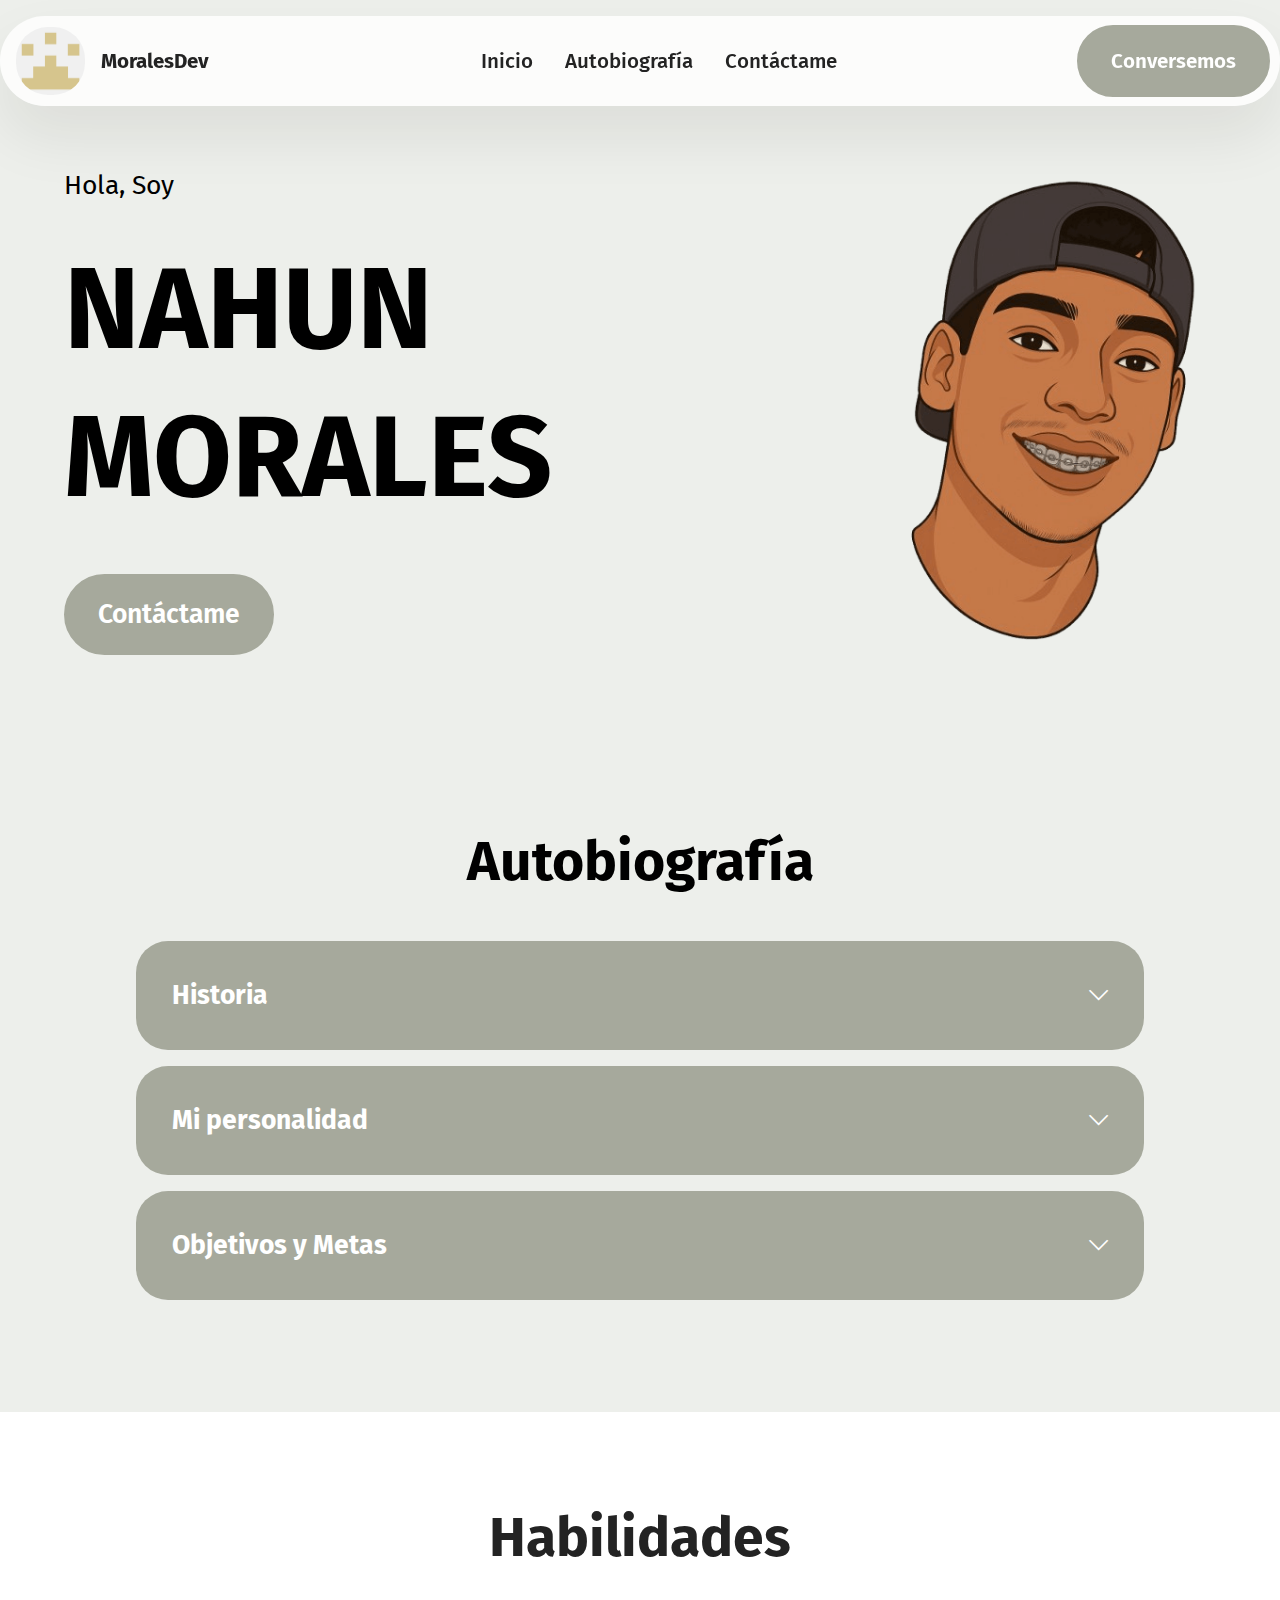
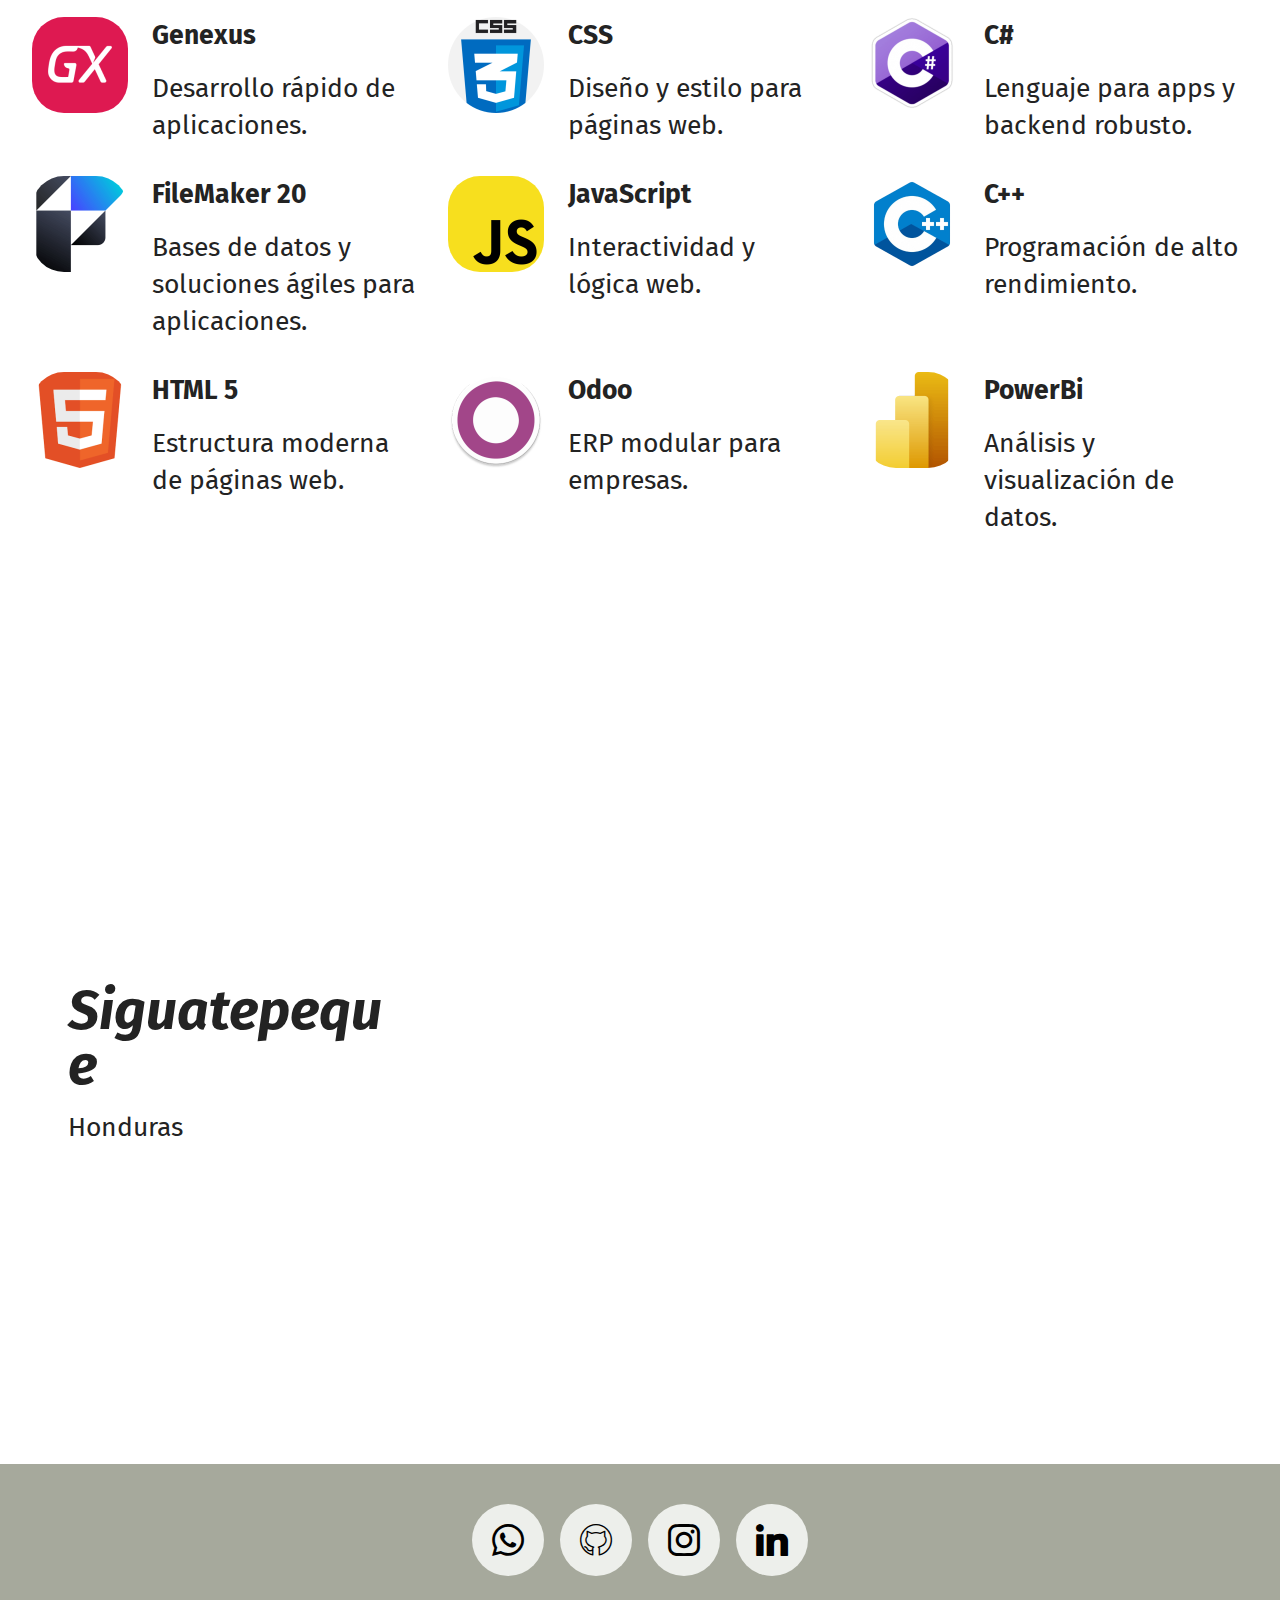
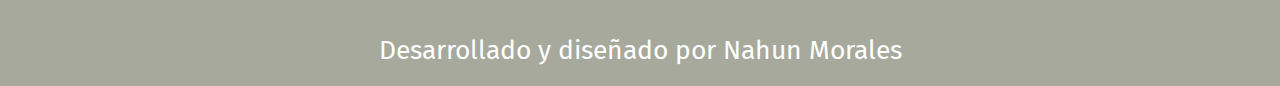
<file: index.html>
<!DOCTYPE html>
<html  >
<head>
  <!-- Site made with Mobirise Website Builder v6.0.6, https://mobirise.com -->
  <meta charset="UTF-8">
  <meta http-equiv="X-UA-Compatible" content="IE=edge">
  <meta name="generator" content="Mobirise v6.0.6, mobirise.com">
  <meta name="viewport" content="width=device-width, initial-scale=1, minimum-scale=1">
  <link rel="shortcut icon" href="assets/images/167028839-137x137.png" type="image/x-icon">
  <meta name="description" content="">
  
  
  <title>Inicio</title>
  <link rel="stylesheet" href="assets/web/assets/mobirise-icons2/mobirise2.css">
  <link rel="stylesheet" href="assets/web/assets/mobirise-icons/mobirise-icons.css">
  <link rel="stylesheet" href="assets/bootstrap/css/bootstrap.min.css">
  <link rel="stylesheet" href="assets/bootstrap/css/bootstrap-grid.min.css">
  <link rel="stylesheet" href="assets/bootstrap/css/bootstrap-reboot.min.css">
  <link rel="stylesheet" href="assets/dropdown/css/style.css">
  <link rel="stylesheet" href="assets/socicon/css/styles.css">
  <link rel="stylesheet" href="assets/theme/css/style.css">
  <link rel="preload" href="https://fonts.googleapis.com/css?family=Fira+Sans:100,100i,200,200i,300,300i,400,400i,500,500i,600,600i,700,700i,800,800i,900,900i&display=swap" as="style" onload="this.onload=null;this.rel='stylesheet'">
  <noscript><link rel="stylesheet" href="https://fonts.googleapis.com/css?family=Fira+Sans:100,100i,200,200i,300,300i,400,400i,500,500i,600,600i,700,700i,800,800i,900,900i&display=swap"></noscript>
  <link rel="preload" as="style" href="assets/mobirise/css/mbr-additional.css?v=6sKEbc"><link rel="stylesheet" href="assets/mobirise/css/mbr-additional.css?v=6sKEbc" type="text/css">

  
  
  
</head>
<body>
  
  <section data-bs-version="5.1" class="menu menu5 cid-uR9AHdwzYY" once="menu" id="menu05-3">
	

	<nav class="navbar navbar-dropdown navbar-fixed-top navbar-expand-lg">
		<div class="container">
			<div class="navbar-brand">
				<span class="navbar-logo">
					<a href="index.html">
						<img src="assets/images/167028839-137x137.png" alt="Mobirise Website Builder" style="height: 4.3rem;">
					</a>
				</span>
				<span class="navbar-caption-wrap"><a class="navbar-caption text-black text-primary display-4" href="index.html">MoralesDev</a></span>
			</div>
			<button class="navbar-toggler" type="button" data-toggle="collapse" data-bs-toggle="collapse" data-target="#navbarSupportedContent" data-bs-target="#navbarSupportedContent" aria-controls="navbarNavAltMarkup" aria-expanded="false" aria-label="Toggle navigation">
				<div class="hamburger">
					<span></span>
					<span></span>
					<span></span>
					<span></span>
				</div>
			</button>
			<div class="collapse navbar-collapse" id="navbarSupportedContent">
				<ul class="navbar-nav nav-dropdown" data-app-modern-menu="true"><li class="nav-item">
						<a class="nav-link link text-black text-primary display-4" href="index.html">Inicio</a>
					</li>
					
					<li class="nav-item"><a class="nav-link link text-black text-primary display-4" href="index.html#list01-p">Autobiografía</a></li><li class="nav-item">
						<a class="nav-link link text-black text-primary display-4" href="page1.html">Contáctame</a>
					</li></ul>
				<div class="navbar-buttons mbr-section-btn"><a class="btn btn-warning display-4" href="https://wa.link/5z504e">Conversemos</a></div>
			</div>
		</div>
	</nav>
</section>

<section data-bs-version="5.1" class="header1 cid-uR9BrQJzYV" id="header01-6">
	

	
	

	<div class="container">
		<div class="row justify-content-center">
			<div class="col-12 col-md-12 col-lg-4 image-wrapper">
				<img class="w-100" src="assets/images/chatgpt-image-16-jul-2025-04-05-26-p.m.-removebg-preview-408x612.png" alt="Mobirise Website Builder">
			</div>
			<div class="col-12 col-lg col-md-12">
				<div class="text-wrapper align-left">
					<h1 class="mbr-section-title mbr-fonts-style mb-4 display-7">Hola, Soy</h1>
					<p class="mbr-text mbr-fonts-style mb-4 display-2"><strong>NAHUN MORALES</strong><br></p>
					<div class="mbr-section-btn mt-3"><a class="btn btn-warning display-7" href="page1.html">Contáctame</a></div>
				</div>
			</div>
		</div>
	</div>
</section>

<section data-bs-version="5.1" class="list1 cid-uRgbtJHemS" id="list01-p">	
    
	
	<div class="container">
		<div class="row justify-content-center">
			<div class="col-12 col-md-12 col-lg-10 m-auto">
				<div class="content">
					<div class="row justify-content-center mb-5">
						<div class="col-12 content-head">
							<div class="mbr-section-head">
								<h4 class="mbr-section-title mbr-fonts-style align-center mb-0 display-1"><strong>Autobiografía</strong></h4>
								
							</div>
						</div>
					</div>
					<div id="bootstrap-accordion_2" class="panel-group accordionStyles accordion" role="tablist" aria-multiselectable="true">
						<div class="card">
							<div class="card-header" role="tab" id="headingOne">
								<a role="button" class="panel-title collapsed" data-toggle="collapse" data-bs-toggle="collapse" data-core="" href="#collapse1_2" aria-expanded="false" aria-controls="collapse1">
									<h6 class="panel-title-edit mbr-semibold mbr-fonts-style mb-0 display-7"><strong>Historia</strong></h6>
									<span class="sign mbr-iconfont mobi-mbri-arrow-down"></span>
								</a>
							</div>
							<div id="collapse1_2" class="panel-collapse noScroll collapse" role="tabpanel" aria-labelledby="headingOne" data-parent="#accordion" data-bs-parent="#bootstrap-accordion_2">
								<div class="panel-body">
									<p class="mbr-fonts-style panel-text display-7">Me llamo Nahun Antonio Morales Alberto y nací el 16 de abril de 2005 en la ciudad de Comayagua, Honduras. Desde pequeño he tenido un gran interés por la tecnología y todo lo relacionado con computadoras. Actualmente resido en el departamento de Comayagua y el municipio de Siguatepeque,&nbsp; donde curso la carrera de Ingeniería en Sistemas en la universidad. Esta área de estudio me permite explorar y entender mejor el mundo digital, desarrollando habilidades prácticas y teóricas que me preparan para aportar soluciones a mi entorno.</p>
								</div>
							</div>
						</div>
						<div class="card">
							<div class="card-header" role="tab" id="headingOne">
								<a role="button" class="panel-title collapsed" data-toggle="collapse" data-bs-toggle="collapse" data-core="" href="#collapse2_2" aria-expanded="false" aria-controls="collapse2">
									<h6 class="panel-title-edit mbr-semibold mbr-fonts-style mb-0 display-7"><strong>Mi personalidad</strong></h6>
									<span class="sign mbr-iconfont mobi-mbri-arrow-down"></span>
								</a>
							</div>
							<div id="collapse2_2" class="panel-collapse noScroll collapse" role="tabpanel" aria-labelledby="headingOne" data-parent="#accordion" data-bs-parent="#bootstrap-accordion_2">
								<div class="panel-body">
									<p class="mbr-fonts-style panel-text display-7">
										Me considero una persona extrovertida, sociable y abierta a compartir ideas y conocimientos con los demás. Disfruto trabajar en equipo, escuchar opiniones diferentes y aprender de cada experiencia. Además, soy curioso por naturaleza, lo que me impulsa a investigar constantemente temas nuevos relacionados con desarrollo de software, programación, ciberseguridad y tendencias tecnológicas. Esta combinación de curiosidad y extroversión me motiva a involucrarme en proyectos, retos y actividades que fortalezcan mis capacidades y amplíen mi red de contactos profesionales.
									</p>
								</div>
							</div>
						</div>
						<div class="card">
							<div class="card-header" role="tab" id="headingOne">
								<a role="button" class="panel-title collapsed" data-toggle="collapse" data-bs-toggle="collapse" data-core="" href="#collapse3_2" aria-expanded="false" aria-controls="collapse3">
									<h6 class="panel-title-edit mbr-semibold mbr-fonts-style mb-0 display-7"><strong>Objetivos y Metas</strong></h6>
									<span class="sign mbr-iconfont mobi-mbri-arrow-down"></span>
								</a>
							</div>
							<div id="collapse3_2" class="panel-collapse noScroll collapse" role="tabpanel" aria-labelledby="headingOne" data-parent="#accordion" data-bs-parent="#bootstrap-accordion_2">
								<div class="panel-body">
									<p class="mbr-fonts-style panel-text display-7">A corto plazo, uno de mis principales objetivos es adquirir la mayor experiencia posible aplicando los conocimientos que obtengo en la universidad en proyectos reales, ya sea mediante prácticas, trabajos freelance o colaborando en empresas locales del área tecnológica. Aspiro a fortalecer mis competencias en distintas herramientas y lenguajes de programación, con la meta de convertirme en un profesional versátil y preparado para enfrentar los retos del mercado laboral.<br><br>A largo plazo, sueño con culminar mis estudios universitarios y utilizar todo lo aprendido para consolidar una carrera sólida en el ámbito de la tecnología. Además, tengo la meta de fundar mi propia empresa, basada en mis conocimientos y habilidades, para ofrecer soluciones innovadoras que generen oportunidades y desarrollo en mi comunidad y en el país.</p>
								</div>
							</div>
						</div>
						
						
						
					</div>
				</div>
			</div>
		</div>
	</div>
</section>

<section data-bs-version="5.1" class="features15 cid-uRfTCUwCCO" id="features015-k">
	

	
	
	<div class="container">
		<div class="row justify-content-center">
			<div class="col-12 content-head">
				<div class="mbr-section-head mb-5">
					<h4 class="mbr-section-title mbr-fonts-style align-center mb-0 display-1"><strong>Habilidades</strong></h4>
					
				</div>
			</div>
		</div>
		<div class="row">
			<div class="item features-without-image col-12 col-lg-4 active">
				<div class="item-wrapper">
					<div class="img-wrapper">
						<img src="assets/images/genexus-logo-192x192.png" alt="Mobirise Website Builder">
					</div>
					<div class="card-box">
						<h4 class="card-title mbr-fonts-style mb-0 display-7"><strong>Genexus</strong></h4>
						<h5 class="card-text mbr-fonts-style mt-3 display-7">
							<div>Desarrollo rápido de aplicaciones.</div>
						</h5>
					</div>
				</div>
			</div>
			
			<div class="item features-without-image col-12 col-lg-4">
				<div class="item-wrapper">
					<div class="img-wrapper">
						<img src="assets/images/cs-192x192.png" alt="Mobirise Website Builder" data-slide-to="1" data-bs-slide-to="1">
					</div>
					<div class="card-box">
						<h4 class="card-title mbr-fonts-style mb-0 display-7"><strong>CSS</strong></h4>
						<h5 class="card-text mbr-fonts-style mt-3 display-7">Diseño y estilo para páginas web.</h5>
					</div>
				</div>
			</div><div class="item features-without-image col-12 col-lg-4">
				<div class="item-wrapper">
					<div class="img-wrapper">
						<img src="assets/images/c-logo-icon-18-192x184.png" alt="Mobirise Website Builder" data-bs-slide-to="2" data-slide-to="2">
					</div>
					<div class="card-box">
						<h4 class="card-title mbr-fonts-style mb-0 display-7"><strong>C#</strong></h4>
						<h5 class="card-text mbr-fonts-style mt-3 display-7">Lenguaje para apps y backend robusto.</h5>
					</div>
				</div>
			</div>
			<div class="item features-without-image col-12 col-lg-4">
				<div class="item-wrapper">
					<div class="img-wrapper">
						<img src="assets/images/filemaker-logo-192x192.png" alt="Mobirise Website Builder" data-slide-to="3" data-bs-slide-to="3">
					</div>
					<div class="card-box">
						<h4 class="card-title mbr-fonts-style mb-0 display-7"><strong>FileMaker 20</strong></h4>
						<h5 class="card-text mbr-fonts-style mt-3 display-7">Bases de datos y soluciones ágiles para aplicaciones.</h5>
					</div>
				</div>
			</div><div class="item features-without-image col-12 col-lg-4">
				<div class="item-wrapper">
					<div class="img-wrapper">
						<img src="assets/images/unofficial-javascript-logo-2.svg-192x192.png" alt="Mobirise Website Builder" data-bs-slide-to="4" data-slide-to="4">
					</div>
					<div class="card-box">
						<h4 class="card-title mbr-fonts-style mb-0 display-7"><strong>JavaScript</strong></h4>
						<h5 class="card-text mbr-fonts-style mt-3 display-7">Interactividad y lógica web.</h5>
					</div>
				</div>
			</div>
			
			<div class="item features-without-image col-12 col-lg-4">
				<div class="item-wrapper">
					<div class="img-wrapper">
						<img src="assets/images/png-transparent-c-logo-the-c-programming-language-computer-icons-computer-programming-source-code-programming-miscellaneous-template-blue-removebg-preview-192x192.png" alt="Mobirise Website Builder" data-slide-to="5" data-bs-slide-to="5">
					</div>
					<div class="card-box">
						<h4 class="card-title mbr-fonts-style mb-0 display-7"><strong>C++</strong></h4>
						<h5 class="card-text mbr-fonts-style mt-3 display-7">Programación de alto rendimiento.</h5>
					</div>
				</div>
			</div>

			<div class="item features-without-image col-12 col-lg-4">
				<div class="item-wrapper">
					<div class="img-wrapper">
						<img src="assets/images/html-1-192x192.png" alt="Mobirise Website Builder" data-bs-slide-to="6" data-slide-to="6">
					</div>
					<div class="card-box">
						<h4 class="card-title mbr-fonts-style mb-0 display-7"><strong>HTML 5</strong></h4>
						<h5 class="card-text mbr-fonts-style mt-3 display-7">Estructura moderna de páginas web.</h5>
					</div>
				</div>
			</div>
			<div class="item features-without-image col-12 col-lg-4">
				<div class="item-wrapper">
					<div class="img-wrapper">
						<img src="assets/images/o-de-odoo-192x192.png" alt="Mobirise Website Builder" data-bs-slide-to="7" data-slide-to="7">
					</div>
					<div class="card-box">
						<h4 class="card-title mbr-fonts-style mb-0 display-7"><strong>Odoo</strong></h4>
						<h5 class="card-text mbr-fonts-style mt-3 display-7">ERP modular para empresas.</h5>
					</div>
				</div>
			</div>
			<div class="item features-without-image col-12 col-lg-4">
				<div class="item-wrapper">
					<div class="img-wrapper">
						<img src="assets/images/new-power-bi-logo.svg-192x192.png" alt="Mobirise Website Builder" data-bs-slide-to="8" data-slide-to="8">
					</div>
					<div class="card-box">
						<h4 class="card-title mbr-fonts-style mb-0 display-7"><strong>PowerBi</strong></h4>
						<h5 class="card-text mbr-fonts-style mt-3 display-7">Análisis y visualización de datos.</h5>
					</div>
				</div>
			</div>
		</div>
	</div>
</section>

<section data-bs-version="5.1" class="contacts4 map1 cid-uR9F7hL53f" id="contacts04-c">

	

	<div class="main_wrapper">
		<div class="b_wrapper">
			<div class="container-fluid">
				<div class="row justify-content-start">
					<div class="col-md-5 col-lg-4 item-wrapper">
                        <h5 class="cardTitle mbr-fonts-style mb-2 display-1"><p><em><strong>Siguatepeque</strong></em></p></h5>
                        <ul class="list mbr-fonts-style display-7">Honduras</ul>
					</div>
				</div>
			</div>
		</div>
        <div class="google-map"><iframe frameborder="0" style="border:0" src="https://www.google.com/maps/embed?pb=!1m18!1m12!1m3!1d40701.58310131248!2d-87.8566362354034!3d14.597950993055536!2m3!1f0!2f0!3f0!3m2!1i1024!2i768!4f13.1!3m3!1m2!1s0x8f6595a3b6d8afe3%3A0x3dab665e36cbd548!2sSiguatepeque%2C%20Comayagua!5e1!3m2!1ses!2shn!4v1752711790200!5m2!1ses!2shn" allowfullscreen=""></iframe></div>
	</div>
</section>

<section data-bs-version="5.1" class="footer3 cid-uR9G29MsgF" once="footers" id="footer03-d">

        

    

    <div class="container">
        <div class="row">
            

            <div class="col-12 mt-4">
                <div class="social-row">
                    <div class="soc-item">
                        <a href="https://wa.link/5z504e" target="_blank">
                            <span class="mbr-iconfont display-7 socicon-whatsapp socicon"></span>
                        </a>
                    </div>
                    <div class="soc-item">
                        <a href="https://github.com/Moralezzz018" target="_blank">
                            <span class="mbr-iconfont mbri-github"></span>
                        </a>
                    </div>
                    <div class="soc-item">
                        <a href="https://www.instagram.com/na.morales_ig/">
                            <span class="mbr-iconfont socicon-instagram socicon"></span>
                        </a>
                    </div>
                    <div class="soc-item">
                        <a href="http://www.linkedin.com/in/nahun-morales-4077ab27a" target="_blank">
                            <span class="mbr-iconfont socicon-linkedin socicon"></span>
                        </a>
                    </div>
                    
                </div>
            </div>
            <div class="col-12 mt-5">
                <p class="mbr-fonts-style copyright display-7">Desarrollado y diseñado por Nahun Morales</p>
            </div>
        </div>
    </div>
	<script src="assets/bootstrap/js/bootstrap.bundle.min.js"></script>
    <script src="assets/dropdown/js/navbar-dropdown.js"></script>
</body>
</html>
</file>
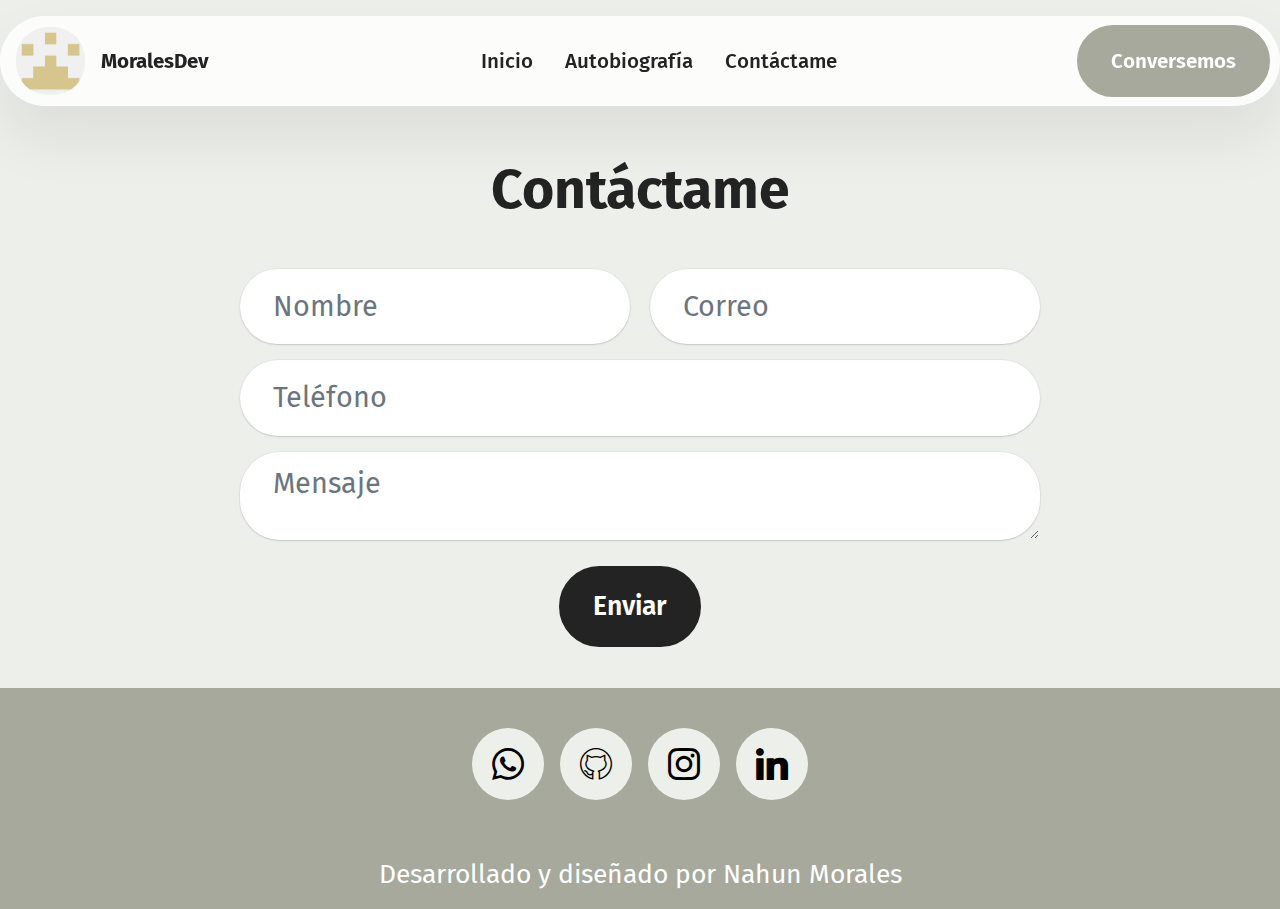
<file: page1.html>
<!DOCTYPE html>
<html  >
<head>
  <!-- Site made with Mobirise Website Builder v6.0.6, https://mobirise.com -->
  <meta charset="UTF-8">
  <meta http-equiv="X-UA-Compatible" content="IE=edge">
  <meta name="generator" content="Mobirise v6.0.6, mobirise.com">
  <meta name="viewport" content="width=device-width, initial-scale=1, minimum-scale=1">
  <link rel="shortcut icon" href="assets/images/167028839-137x137.png" type="image/x-icon">
  <meta name="description" content="">
  
  
  <title>Contáctame</title>
  <link rel="stylesheet" href="assets/web/assets/mobirise-icons/mobirise-icons.css">
  <link rel="stylesheet" href="assets/bootstrap/css/bootstrap.min.css">
  <link rel="stylesheet" href="assets/bootstrap/css/bootstrap-grid.min.css">
  <link rel="stylesheet" href="assets/bootstrap/css/bootstrap-reboot.min.css">
  <link rel="stylesheet" href="assets/dropdown/css/style.css">
  <link rel="stylesheet" href="assets/socicon/css/styles.css">
  <link rel="stylesheet" href="assets/theme/css/style.css">
  <link rel="preload" href="https://fonts.googleapis.com/css?family=Fira+Sans:100,100i,200,200i,300,300i,400,400i,500,500i,600,600i,700,700i,800,800i,900,900i&display=swap" as="style" onload="this.onload=null;this.rel='stylesheet'">
  <noscript><link rel="stylesheet" href="https://fonts.googleapis.com/css?family=Fira+Sans:100,100i,200,200i,300,300i,400,400i,500,500i,600,600i,700,700i,800,800i,900,900i&display=swap"></noscript>
  <link rel="preload" as="style" href="assets/mobirise/css/mbr-additional.css?v=IuSB5w"><link rel="stylesheet" href="assets/mobirise/css/mbr-additional.css?v=IuSB5w" type="text/css">

  
  
  
</head>
<body>
  
  <section data-bs-version="5.1" class="menu menu5 cid-uR9AHdwzYY" once="menu" id="menu05-8">
	

	<nav class="navbar navbar-dropdown navbar-fixed-top navbar-expand-lg">
		<div class="container">
			<div class="navbar-brand">
				<span class="navbar-logo">
					<a href="index.html">
						<img src="assets/images/167028839-137x137.png" alt="Mobirise Website Builder" style="height: 4.3rem;">
					</a>
				</span>
				<span class="navbar-caption-wrap"><a class="navbar-caption text-black text-primary display-4" href="index.html">MoralesDev</a></span>
			</div>
			<button class="navbar-toggler" type="button" data-toggle="collapse" data-bs-toggle="collapse" data-target="#navbarSupportedContent" data-bs-target="#navbarSupportedContent" aria-controls="navbarNavAltMarkup" aria-expanded="false" aria-label="Toggle navigation">
				<div class="hamburger">
					<span></span>
					<span></span>
					<span></span>
					<span></span>
				</div>
			</button>
			<div class="collapse navbar-collapse" id="navbarSupportedContent">
				<ul class="navbar-nav nav-dropdown" data-app-modern-menu="true"><li class="nav-item">
						<a class="nav-link link text-black text-primary display-4" href="index.html">Inicio</a>
					</li>
					
					<li class="nav-item"><a class="nav-link link text-black text-primary display-4" href="index.html#list01-p">Autobiografía</a></li><li class="nav-item">
						<a class="nav-link link text-black text-primary display-4" href="page1.html">Contáctame</a>
					</li></ul>
				<div class="navbar-buttons mbr-section-btn"><a class="btn btn-warning display-4" href="https://wa.link/5z504e">Conversemos</a></div>
			</div>
		</div>
	</nav>
</section>

<section data-bs-version="5.1" class="form5 cid-uRad6NqBOT" id="form02-i">
    
    
    <div class="container-fluid">
        <div class="row justify-content-center">
            <div class="col-12 content-head">
                <div class="mbr-section-head mb-5">
                    <h3 class="mbr-section-title mbr-fonts-style align-center mb-0 display-1">
                        <strong>Contáctame</strong></h3>
                    
                </div>
            </div>
        </div>
        <div class="row justify-content-center">
            <div class="col-lg-8 mx-auto mbr-form" data-form-type="formoid">
                <form action="https://mobirise.eu/" method="POST" class="mbr-form form-with-styler" data-form-title="Form Name"><input type="hidden" name="email" data-form-email="true" value="OVRD3lRMUJgAiE/OFqpbkG1B34J7uwIroDVV0tqv1N6esDQE/a8fGKoAwbDTS6B9XTh7TsQsHTVao3tWbqz85lNZV4ceJ/oNWRdxdHA+8STCXUP6a5M//nw3d0I3aJmD">
                    <div class="row">
                        <div hidden="hidden" data-form-alert="" class="alert alert-success col-12">Gracias por tu mensaje, me pondré en contácto contigo!</div>
                        <div hidden="hidden" data-form-alert-danger="" class="alert alert-danger col-12">
                            Oops...! some problem!
                        </div>
                    </div>
                    <div class="dragArea row">
                        <div class="col-md col-sm-12 form-group mb-3" data-for="name">
                            <input type="text" name="name" placeholder="Nombre" data-form-field="name" class="form-control" value="" id="name-form02-i">
                        </div>
                        <div class="col-md col-sm-12 form-group mb-3" data-for="email">
                            <input type="email" name="email" placeholder="Correo" data-form-field="email" class="form-control" value="" id="email-form02-i">
                        </div>
                        <div class="col-12 form-group mb-3" data-for="phone">
                            <input type="tel" name="phone" placeholder="Teléfono" data-form-field="phone" class="form-control" value="" id="phone-form02-i">
                        </div>
                        <div class="col-12 form-group mb-3" data-for="textarea">
                            <textarea name="textarea" placeholder="Mensaje" data-form-field="textarea" class="form-control" id="textarea-form02-i"></textarea>
                        </div>
                        <div class="col-lg-12 col-md-12 col-sm-12 align-center mbr-section-btn"><button type="submit" class="btn btn-primary display-7">Enviar</button></div>
                    </div>
                </form>
            </div>
        </div>
    </div>
</section>

<section data-bs-version="5.1" class="footer3 cid-uR9G29MsgF" once="footers" id="footer03-d">

        

    

    <div class="container">
        <div class="row">
            

            <div class="col-12 mt-4">
                <div class="social-row">
                    <div class="soc-item">
                        <a href="https://wa.link/5z504e" target="_blank">
                            <span class="mbr-iconfont display-7 socicon-whatsapp socicon"></span>
                        </a>
                    </div>
                    <div class="soc-item">
                        <a href="https://github.com/Moralezzz018" target="_blank">
                            <span class="mbr-iconfont mbri-github"></span>
                        </a>
                    </div>
                    <div class="soc-item">
                        <a href="https://www.instagram.com/na.morales_ig/">
                            <span class="mbr-iconfont socicon-instagram socicon"></span>
                        </a>
                    </div>
                    <div class="soc-item">
                        <a href="http://www.linkedin.com/in/nahun-morales-4077ab27a" target="_blank">
                            <span class="mbr-iconfont socicon-linkedin socicon"></span>
                        </a>
                    </div>
                    
                </div>
            </div>
            <div class="col-12 mt-5">
                <p class="mbr-fonts-style copyright display-7">Desarrollado y diseñado por Nahun Morales</p>
            </div>
        </div>
    </div>
    <script src="assets/bootstrap/js/bootstrap.bundle.min.js"></script>
    <script src="assets/dropdown/js/navbar-dropdown.js"></script>
</body>
</html>
</file>
<file: assets/web/assets/mobirise-icons2/mobirise2.css>
@font-face {
  font-family: 'Moririse2';
  font-display: swap;
  src:  url('mobirise2.eot?f2bix4');
  src:  url('mobirise2.eot?f2bix4#iefix') format('embedded-opentype'),
    url('mobirise2.ttf?f2bix4') format('truetype'),
    url('mobirise2.woff?f2bix4') format('woff'),
    url('mobirise2.svg?f2bix4#mobirise2') format('svg');
  font-weight: normal;
  font-style: normal;
}

[class^="mobi-"], [class*=" mobi-"] {
  /* use !important to prevent issues with browser extensions that change fonts */
  font-family: 'Moririse2' !important;
  speak: none;
  font-style: normal;
  font-weight: normal;
  font-variant: normal;
  text-transform: none;
  line-height: 1;

  /* Better Font Rendering =========== */
  -webkit-font-smoothing: antialiased;
  -moz-osx-font-smoothing: grayscale;
}

.mobi-mbri-add-submenu:before {
  content: "\e900";
}
.mobi-mbri-alert:before {
  content: "\e901";
}
.mobi-mbri-align-center:before {
  content: "\e902";
}
.mobi-mbri-align-justify:before {
  content: "\e903";
}
.mobi-mbri-align-left:before {
  content: "\e904";
}
.mobi-mbri-align-right:before {
  content: "\e905";
}
.mobi-mbri-android:before {
  content: "\e906";
}
.mobi-mbri-apple:before {
  content: "\e907";
}
.mobi-mbri-arrow-down:before {
  content: "\e908";
}
.mobi-mbri-arrow-next:before {
  content: "\e909";
}
.mobi-mbri-arrow-prev:before {
  content: "\e90a";
}
.mobi-mbri-arrow-up:before {
  content: "\e90b";
}
.mobi-mbri-bold:before {
  content: "\e90c";
}
.mobi-mbri-bookmark:before {
  content: "\e90d";
}
.mobi-mbri-bootstrap:before {
  content: "\e90e";
}
.mobi-mbri-briefcase:before {
  content: "\e90f";
}
.mobi-mbri-browse:before {
  content: "\e910";
}
.mobi-mbri-bulleted-list:before {
  content: "\e911";
}
.mobi-mbri-calendar:before {
  content: "\e912";
}
.mobi-mbri-camera:before {
  content: "\e913";
}
.mobi-mbri-cart-add:before {
  content: "\e914";
}
.mobi-mbri-cart-full:before {
  content: "\e915";
}
.mobi-mbri-cash:before {
  content: "\e916";
}
.mobi-mbri-change-style:before {
  content: "\e917";
}
.mobi-mbri-chat:before {
  content: "\e918";
}
.mobi-mbri-clock:before {
  content: "\e919";
}
.mobi-mbri-close:before {
  content: "\e91a";
}
.mobi-mbri-cloud:before {
  content: "\e91b";
}
.mobi-mbri-code:before {
  content: "\e91c";
}
.mobi-mbri-contact-form:before {
  content: "\e91d";
}
.mobi-mbri-credit-card:before {
  content: "\e91e";
}
.mobi-mbri-cursor-click:before {
  content: "\e91f";
}
.mobi-mbri-cust-feedback:before {
  content: "\e920";
}
.mobi-mbri-database:before {
  content: "\e921";
}
.mobi-mbri-delivery:before {
  content: "\e922";
}
.mobi-mbri-desktop:before {
  content: "\e923";
}
.mobi-mbri-devices:before {
  content: "\e924";
}
.mobi-mbri-down:before {
  content: "\e925";
}
.mobi-mbri-download-2:before {
  content: "\e926";
}
.mobi-mbri-download:before {
  content: "\e927";
}
.mobi-mbri-drag-n-drop-2:before {
  content: "\e928";
}
.mobi-mbri-drag-n-drop:before {
  content: "\e929";
}
.mobi-mbri-edit-2:before {
  content: "\e92a";
}
.mobi-mbri-edit:before {
  content: "\e92b";
}
.mobi-mbri-error:before {
  content: "\e92c";
}
.mobi-mbri-extension:before {
  content: "\e92d";
}
.mobi-mbri-features:before {
  content: "\e92e";
}
.mobi-mbri-file:before {
  content: "\e92f";
}
.mobi-mbri-flag:before {
  content: "\e930";
}
.mobi-mbri-folder:before {
  content: "\e931";
}
.mobi-mbri-gift:before {
  content: "\e932";
}
.mobi-mbri-github:before {
  content: "\e933";
}
.mobi-mbri-globe-2:before {
  content: "\e934";
}
.mobi-mbri-globe:before {
  content: "\e935";
}
.mobi-mbri-growing-chart:before {
  content: "\e936";
}
.mobi-mbri-hearth:before {
  content: "\e937";
}
.mobi-mbri-help:before {
  content: "\e938";
}
.mobi-mbri-home:before {
  content: "\e939";
}
.mobi-mbri-hot-cup:before {
  content: "\e93a";
}
.mobi-mbri-idea:before {
  content: "\e93b";
}
.mobi-mbri-image-gallery:before {
  content: "\e93c";
}
.mobi-mbri-image-slider:before {
  content: "\e93d";
}
.mobi-mbri-info:before {
  content: "\e93e";
}
.mobi-mbri-italic:before {
  content: "\e93f";
}
.mobi-mbri-key:before {
  content: "\e940";
}
.mobi-mbri-laptop:before {
  content: "\e941";
}
.mobi-mbri-layers:before {
  content: "\e942";
}
.mobi-mbri-left-right:before {
  content: "\e943";
}
.mobi-mbri-left:before {
  content: "\e944";
}
.mobi-mbri-letter:before {
  content: "\e945";
}
.mobi-mbri-like:before {
  content: "\e946";
}
.mobi-mbri-link:before {
  content: "\e947";
}
.mobi-mbri-lock:before {
  content: "\e948";
}
.mobi-mbri-login:before {
  content: "\e949";
}
.mobi-mbri-logout:before {
  content: "\e94a";
}
.mobi-mbri-magic-stick:before {
  content: "\e94b";
}
.mobi-mbri-map-pin:before {
  content: "\e94c";
}
.mobi-mbri-menu:before {
  content: "\e94d";
}
.mobi-mbri-mobile-2:before {
  content: "\e94e";
}
.mobi-mbri-mobile-horizontal:before {
  content: "\e94f";
}
.mobi-mbri-mobile:before {
  content: "\e950";
}
.mobi-mbri-mobirise:before {
  content: "\e951";
}
.mobi-mbri-more-horizontal:before {
  content: "\e952";
}
.mobi-mbri-more-vertical:before {
  content: "\e953";
}
.mobi-mbri-music:before {
  content: "\e954";
}
.mobi-mbri-new-file:before {
  content: "\e955";
}
.mobi-mbri-numbered-list:before {
  content: "\e956";
}
.mobi-mbri-opened-folder:before {
  content: "\e957";
}
.mobi-mbri-pages:before {
  content: "\e958";
}
.mobi-mbri-paper-plane:before {
  content: "\e959";
}
.mobi-mbri-paperclip:before {
  content: "\e95a";
}
.mobi-mbri-phone:before {
  content: "\e95b";
}
.mobi-mbri-photo:before {
  content: "\e95c";
}
.mobi-mbri-photos:before {
  content: "\e95d";
}
.mobi-mbri-pin:before {
  content: "\e95e";
}
.mobi-mbri-play:before {
  content: "\e95f";
}
.mobi-mbri-plus:before {
  content: "\e960";
}
.mobi-mbri-preview:before {
  content: "\e961";
}
.mobi-mbri-print:before {
  content: "\e962";
}
.mobi-mbri-protect:before {
  content: "\e963";
}
.mobi-mbri-question:before {
  content: "\e964";
}
.mobi-mbri-quote-left:before {
  content: "\e965";
}
.mobi-mbri-quote-right:before {
  content: "\e966";
}
.mobi-mbri-redo:before {
  content: "\e967";
}
.mobi-mbri-refresh:before {
  content: "\e968";
}
.mobi-mbri-responsive-2:before {
  content: "\e969";
}
.mobi-mbri-responsive:before {
  content: "\e96a";
}
.mobi-mbri-right:before {
  content: "\e96b";
}
.mobi-mbri-rocket:before {
  content: "\e96c";
}
.mobi-mbri-sad-face:before {
  content: "\e96d";
}
.mobi-mbri-sale:before {
  content: "\e96e";
}
.mobi-mbri-save:before {
  content: "\e96f";
}
.mobi-mbri-search:before {
  content: "\e970";
}
.mobi-mbri-setting-2:before {
  content: "\e971";
}
.mobi-mbri-setting-3:before {
  content: "\e972";
}
.mobi-mbri-setting:before {
  content: "\e973";
}
.mobi-mbri-share:before {
  content: "\e974";
}
.mobi-mbri-shopping-bag:before {
  content: "\e975";
}
.mobi-mbri-shopping-basket:before {
  content: "\e976";
}
.mobi-mbri-shopping-cart:before {
  content: "\e977";
}
.mobi-mbri-sites:before {
  content: "\e978";
}
.mobi-mbri-smile-face:before {
  content: "\e979";
}
.mobi-mbri-speed:before {
  content: "\e97a";
}
.mobi-mbri-star:before {
  content: "\e97b";
}
.mobi-mbri-success:before {
  content: "\e97c";
}
.mobi-mbri-sun:before {
  content: "\e97d";
}
.mobi-mbri-sun2:before {
  content: "\e97e";
}
.mobi-mbri-tablet-vertical:before {
  content: "\e97f";
}
.mobi-mbri-tablet:before {
  content: "\e980";
}
.mobi-mbri-target:before {
  content: "\e981";
}
.mobi-mbri-timer:before {
  content: "\e982";
}
.mobi-mbri-to-ftp:before {
  content: "\e983";
}
.mobi-mbri-to-local-drive:before {
  content: "\e984";
}
.mobi-mbri-touch-swipe:before {
  content: "\e985";
}
.mobi-mbri-touch:before {
  content: "\e986";
}
.mobi-mbri-trash:before {
  content: "\e987";
}
.mobi-mbri-underline:before {
  content: "\e988";
}
.mobi-mbri-undo:before {
  content: "\e989";
}
.mobi-mbri-unlink:before {
  content: "\e98a";
}
.mobi-mbri-unlock:before {
  content: "\e98b";
}
.mobi-mbri-up-down:before {
  content: "\e98c";
}
.mobi-mbri-up:before {
  content: "\e98d";
}
.mobi-mbri-update:before {
  content: "\e98e";
}
.mobi-mbri-upload-2:before {
  content: "\e98f";
}
.mobi-mbri-upload:before {
  content: "\e990";
}
.mobi-mbri-user-2:before {
  content: "\e991";
}
.mobi-mbri-user:before {
  content: "\e992";
}
.mobi-mbri-users:before {
  content: "\e993";
}
.mobi-mbri-video-play:before {
  content: "\e994";
}
.mobi-mbri-video:before {
  content: "\e995";
}
.mobi-mbri-watch:before {
  content: "\e996";
}
.mobi-mbri-website-theme-2:before {
  content: "\e997";
}
.mobi-mbri-website-theme:before {
  content: "\e998";
}
.mobi-mbri-wifi:before {
  content: "\e999";
}
.mobi-mbri-windows:before {
  content: "\e99a";
}
.mobi-mbri-zoom-in:before {
  content: "\e99b";
}
.mobi-mbri-zoom-out:before {
  content: "\e99c";
}
</file>
<file: assets/web/assets/mobirise-icons/mobirise-icons.css>
@font-face {
  font-family: 'MobiriseIcons';
  src:  url('mobirise-icons.eot?spat4u');
  src:  url('mobirise-icons.eot?spat4u#iefix') format('embedded-opentype'),
    url('mobirise-icons.ttf?spat4u') format('truetype'),
    url('mobirise-icons.woff?spat4u') format('woff'),
    url('mobirise-icons.svg?spat4u#MobiriseIcons') format('svg');
  font-weight: normal;
  font-style: normal;
  font-display: swap;
}

[class^="mbri-"], [class*=" mbri-"] {
  /* use !important to prevent issues with browser extensions that change fonts */
  font-family: MobiriseIcons !important;
  speak: none;
  font-style: normal;
  font-weight: normal;
  font-variant: normal;
  text-transform: none;
  line-height: 1;

  /* Better Font Rendering =========== */
  -webkit-font-smoothing: antialiased;
  -moz-osx-font-smoothing: grayscale;
}

.mbri-add-submenu:before {
  content: "\e900";
}
.mbri-alert:before {
  content: "\e901";
}
.mbri-align-center:before {
  content: "\e902";
}
.mbri-align-justify:before {
  content: "\e903";
}
.mbri-align-left:before {
  content: "\e904";
}
.mbri-align-right:before {
  content: "\e905";
}
.mbri-android:before {
  content: "\e906";
}
.mbri-apple:before {
  content: "\e907";
}
.mbri-arrow-down:before {
  content: "\e908";
}
.mbri-arrow-next:before {
  content: "\e909";
}
.mbri-arrow-prev:before {
  content: "\e90a";
}
.mbri-arrow-up:before {
  content: "\e90b";
}
.mbri-bold:before {
  content: "\e90c";
}
.mbri-bookmark:before {
  content: "\e90d";
}
.mbri-bootstrap:before {
  content: "\e90e";
}
.mbri-briefcase:before {
  content: "\e90f";
}
.mbri-browse:before {
  content: "\e910";
}
.mbri-bulleted-list:before {
  content: "\e911";
}
.mbri-calendar:before {
  content: "\e912";
}
.mbri-camera:before {
  content: "\e913";
}
.mbri-cart-add:before {
  content: "\e914";
}
.mbri-cart-full:before {
  content: "\e915";
}
.mbri-cash:before {
  content: "\e916";
}
.mbri-change-style:before {
  content: "\e917";
}
.mbri-chat:before {
  content: "\e918";
}
.mbri-clock:before {
  content: "\e919";
}
.mbri-close:before {
  content: "\e91a";
}
.mbri-cloud:before {
  content: "\e91b";
}
.mbri-code:before {
  content: "\e91c";
}
.mbri-contact-form:before {
  content: "\e91d";
}
.mbri-credit-card:before {
  content: "\e91e";
}
.mbri-cursor-click:before {
  content: "\e91f";
}
.mbri-cust-feedback:before {
  content: "\e920";
}
.mbri-database:before {
  content: "\e921";
}
.mbri-delivery:before {
  content: "\e922";
}
.mbri-desktop:before {
  content: "\e923";
}
.mbri-devices:before {
  content: "\e924";
}
.mbri-down:before {
  content: "\e925";
}
.mbri-download:before {
  content: "\e989";
}
.mbri-drag-n-drop:before {
  content: "\e927";
}
.mbri-drag-n-drop2:before {
  content: "\e928";
}
.mbri-edit:before {
  content: "\e929";
}
.mbri-edit2:before {
  content: "\e92a";
}
.mbri-error:before {
  content: "\e92b";
}
.mbri-extension:before {
  content: "\e92c";
}
.mbri-features:before {
  content: "\e92d";
}
.mbri-file:before {
  content: "\e92e";
}
.mbri-flag:before {
  content: "\e92f";
}
.mbri-folder:before {
  content: "\e930";
}
.mbri-gift:before {
  content: "\e931";
}
.mbri-github:before {
  content: "\e932";
}
.mbri-globe:before {
  content: "\e933";
}
.mbri-globe-2:before {
  content: "\e934";
}
.mbri-growing-chart:before {
  content: "\e935";
}
.mbri-hearth:before {
  content: "\e936";
}
.mbri-help:before {
  content: "\e937";
}
.mbri-home:before {
  content: "\e938";
}
.mbri-hot-cup:before {
  content: "\e939";
}
.mbri-idea:before {
  content: "\e93a";
}
.mbri-image-gallery:before {
  content: "\e93b";
}
.mbri-image-slider:before {
  content: "\e93c";
}
.mbri-info:before {
  content: "\e93d";
}
.mbri-italic:before {
  content: "\e93e";
}
.mbri-key:before {
  content: "\e93f";
}
.mbri-laptop:before {
  content: "\e940";
}
.mbri-layers:before {
  content: "\e941";
}
.mbri-left-right:before {
  content: "\e942";
}
.mbri-left:before {
  content: "\e943";
}
.mbri-letter:before {
  content: "\e944";
}
.mbri-like:before {
  content: "\e945";
}
.mbri-link:before {
  content: "\e946";
}
.mbri-lock:before {
  content: "\e947";
}
.mbri-login:before {
  content: "\e948";
}
.mbri-logout:before {
  content: "\e949";
}
.mbri-magic-stick:before {
  content: "\e94a";
}
.mbri-map-pin:before {
  content: "\e94b";
}
.mbri-menu:before {
  content: "\e94c";
}
.mbri-mobile:before {
  content: "\e94d";
}
.mbri-mobile2:before {
  content: "\e94e";
}
.mbri-mobirise:before {
  content: "\e94f";
}
.mbri-more-horizontal:before {
  content: "\e950";
}
.mbri-more-vertical:before {
  content: "\e951";
}
.mbri-music:before {
  content: "\e952";
}
.mbri-new-file:before {
  content: "\e953";
}
.mbri-numbered-list:before {
  content: "\e954";
}
.mbri-opened-folder:before {
  content: "\e955";
}
.mbri-pages:before {
  content: "\e956";
}
.mbri-paper-plane:before {
  content: "\e957";
}
.mbri-paperclip:before {
  content: "\e958";
}
.mbri-photo:before {
  content: "\e959";
}
.mbri-photos:before {
  content: "\e95a";
}
.mbri-pin:before {
  content: "\e95b";
}
.mbri-play:before {
  content: "\e95c";
}
.mbri-plus:before {
  content: "\e95d";
}
.mbri-preview:before {
  content: "\e95e";
}
.mbri-print:before {
  content: "\e95f";
}
.mbri-protect:before {
  content: "\e960";
}
.mbri-question:before {
  content: "\e961";
}
.mbri-quote-left:before {
  content: "\e962";
}
.mbri-quote-right:before {
  content: "\e963";
}
.mbri-refresh:before {
  content: "\e964";
}
.mbri-responsive:before {
  content: "\e965";
}
.mbri-right:before {
  content: "\e966";
}
.mbri-rocket:before {
  content: "\e967";
}
.mbri-sad-face:before {
  content: "\e968";
}
.mbri-sale:before {
  content: "\e969";
}
.mbri-save:before {
  content: "\e96a";
}
.mbri-search:before {
  content: "\e96b";
}
.mbri-setting:before {
  content: "\e96c";
}
.mbri-setting2:before {
  content: "\e96d";
}
.mbri-setting3:before {
  content: "\e96e";
}
.mbri-share:before {
  content: "\e96f";
}
.mbri-shopping-bag:before {
  content: "\e970";
}
.mbri-shopping-basket:before {
  content: "\e971";
}
.mbri-shopping-cart:before {
  content: "\e972";
}
.mbri-sites:before {
  content: "\e973";
}
.mbri-smile-face:before {
  content: "\e974";
}
.mbri-speed:before {
  content: "\e975";
}
.mbri-star:before {
  content: "\e976";
}
.mbri-success:before {
  content: "\e977";
}
.mbri-sun:before {
  content: "\e978";
}
.mbri-sun2:before {
  content: "\e979";
}
.mbri-tablet:before {
  content: "\e97a";
}
.mbri-tablet-vertical:before {
  content: "\e97b";
}
.mbri-target:before {
  content: "\e97c";
}
.mbri-timer:before {
  content: "\e97d";
}
.mbri-to-ftp:before {
  content: "\e97e";
}
.mbri-to-local-drive:before {
  content: "\e97f";
}
.mbri-touch-swipe:before {
  content: "\e980";
}
.mbri-touch:before {
  content: "\e981";
}
.mbri-trash:before {
  content: "\e982";
}
.mbri-underline:before {
  content: "\e983";
}
.mbri-unlink:before {
  content: "\e984";
}
.mbri-unlock:before {
  content: "\e985";
}
.mbri-up-down:before {
  content: "\e986";
}
.mbri-up:before {
  content: "\e987";
}
.mbri-update:before {
  content: "\e988";
}
.mbri-upload:before {
 content: "\e926"; 
}
.mbri-user:before {
  content: "\e98a";
}
.mbri-user2:before {
  content: "\e98b";
}
.mbri-users:before {
  content: "\e98c";
}
.mbri-video:before {
  content: "\e98d";
}
.mbri-video-play:before {
  content: "\e98e";
}
.mbri-watch:before {
  content: "\e98f";
}
.mbri-website-theme:before {
  content: "\e990";
}
.mbri-wifi:before {
  content: "\e991";
}
.mbri-windows:before {
  content: "\e992";
}
.mbri-zoom-out:before {
  content: "\e993";
}
.mbri-redo:before {
  content: "\e994";
}
.mbri-undo:before {
  content: "\e995";
}
</file>
<file: assets/dropdown/css/style.css>
.navbar-dropdown {
  left: 0;
  padding: 0;
  position: absolute;
  right: 0;
  top: 0;
  transition: all 0.45s ease;
  z-index: 1030;
  background: #282828; }
  .navbar-dropdown .navbar-logo {
    margin-right: 0.8rem;
    transition: margin 0.3s ease-in-out;
    vertical-align: middle; }
    .navbar-dropdown .navbar-logo img {
      height: 3.125rem;
      transition: all 0.3s ease-in-out; }
    .navbar-dropdown .navbar-logo.mbr-iconfont {
      font-size: 3.125rem;
      line-height: 3.125rem; }
  .navbar-dropdown .navbar-caption {
    font-weight: 700;
    white-space: normal;
    vertical-align: -4px;
    line-height: 3.125rem !important; }
    .navbar-dropdown .navbar-caption, .navbar-dropdown .navbar-caption:hover {
      color: inherit;
      text-decoration: none; }
  .navbar-dropdown .mbr-iconfont + .navbar-caption {
    vertical-align: -1px; }
  .navbar-dropdown.navbar-fixed-top {
    position: fixed; }
  .navbar-dropdown .navbar-brand span {
    vertical-align: -4px; }
  .navbar-dropdown.bg-color.transparent {
    background: none; }
  .navbar-dropdown.navbar-short .navbar-brand {
    padding: 0.625rem 0; }
    .navbar-dropdown.navbar-short .navbar-brand span {
      vertical-align: -1px; }
  .navbar-dropdown.navbar-short .navbar-caption {
    line-height: 2.375rem !important;
    vertical-align: -2px; }
  .navbar-dropdown.navbar-short .navbar-logo {
    margin-right: 0.5rem; }
    .navbar-dropdown.navbar-short .navbar-logo img {
      height: 2.375rem; }
    .navbar-dropdown.navbar-short .navbar-logo.mbr-iconfont {
      font-size: 2.375rem;
      line-height: 2.375rem; }
  .navbar-dropdown.navbar-short .mbr-table-cell {
    height: 3.625rem; }
  .navbar-dropdown .navbar-close {
    left: 0.6875rem;
    position: fixed;
    top: 0.75rem;
    z-index: 1000; }
  .navbar-dropdown .hamburger-icon {
    content: "";
    display: inline-block;
    vertical-align: middle;
    width: 16px;
    -webkit-box-shadow: 0 -6px 0 1px #282828,0 0 0 1px #282828,0 6px 0 1px #282828;
    -moz-box-shadow: 0 -6px 0 1px #282828,0 0 0 1px #282828,0 6px 0 1px #282828;
    box-shadow: 0 -6px 0 1px #282828,0 0 0 1px #282828,0 6px 0 1px #282828; }

.dropdown-menu .dropdown-toggle[data-toggle="dropdown-submenu"]::after {
  border-bottom: 0.35em solid transparent;
  border-left: 0.35em solid;
  border-right: 0;
  border-top: 0.35em solid transparent;
  margin-left: 0.3rem; }

.dropdown-menu .dropdown-item:focus {
  outline: 0; }

.nav-dropdown {
  font-size: 0.75rem;
  font-weight: 500;
  height: auto !important; }
  .nav-dropdown .nav-btn {
    padding-left: 1rem; }
  .nav-dropdown .link {
    margin: .667em 1.667em;
    font-weight: 500;
    padding: 0;
    transition: color .2s ease-in-out; }
    .nav-dropdown .link.dropdown-toggle {
      margin-right: 2.583em; }
      .nav-dropdown .link.dropdown-toggle::after {
        margin-left: .25rem;
        border-top: 0.35em solid;
        border-right: 0.35em solid transparent;
        border-left: 0.35em solid transparent;
        border-bottom: 0; }
      .nav-dropdown .link.dropdown-toggle[aria-expanded="true"] {
        margin: 0;
        padding: 0.667em 3.263em  0.667em 1.667em; }
  .nav-dropdown .link::after,
  .nav-dropdown .dropdown-item::after {
    color: inherit; }
  .nav-dropdown .btn {
    font-size: 0.75rem;
    font-weight: 700;
    letter-spacing: 0;
    margin-bottom: 0;
    padding-left: 1.25rem;
    padding-right: 1.25rem; }
  .nav-dropdown .dropdown-menu {
    border-radius: 0;
    border: 0;
    left: 0;
    margin: 0;
    padding-bottom: 1.25rem;
    padding-top: 1.25rem;
    position: relative; }
  .nav-dropdown .dropdown-submenu {
    margin-left: 0.125rem;
    top: 0; }
  .nav-dropdown .dropdown-item {
    font-weight: 500;
    line-height: 2;
    padding: 0.3846em 4.615em 0.3846em 1.5385em;
    position: relative;
    transition: color .2s ease-in-out, background-color .2s ease-in-out; }
    .nav-dropdown .dropdown-item::after {
      margin-top: -0.3077em;
      position: absolute;
      right: 1.1538em;
      top: 50%; }
    .nav-dropdown .dropdown-item:focus, .nav-dropdown .dropdown-item:hover {
      background: none; }

@media (max-width: 767px) {
  .nav-dropdown.navbar-toggleable-sm {
    bottom: 0;
    display: none;
    left: 0;
    overflow-x: hidden;
    position: fixed;
    top: 0;
    transform: translateX(-100%);
    -ms-transform: translateX(-100%);
    -webkit-transform: translateX(-100%);
    width: 18.75rem;
    z-index: 999; } }
.nav-dropdown.navbar-toggleable-xl {
  bottom: 0;
  display: none;
  left: 0;
  overflow-x: hidden;
  position: fixed;
  top: 0;
  transform: translateX(-100%);
  -ms-transform: translateX(-100%);
  -webkit-transform: translateX(-100%);
  width: 18.75rem;
  z-index: 999; }

.nav-dropdown-sm {
  display: block !important;
  overflow-x: hidden;
  overflow: auto;
  padding-top: 3.875rem; }
  .nav-dropdown-sm::after {
    content: "";
    display: block;
    height: 3rem;
    width: 100%; }
  .nav-dropdown-sm.collapse.in ~ .navbar-close {
    display: block !important; }
  .nav-dropdown-sm.collapsing, .nav-dropdown-sm.collapse.in {
    transform: translateX(0);
    -ms-transform: translateX(0);
    -webkit-transform: translateX(0);
    transition: all 0.25s ease-out;
    -webkit-transition: all 0.25s ease-out;
    background: #282828; }
  .nav-dropdown-sm.collapsing[aria-expanded="false"] {
    transform: translateX(-100%);
    -ms-transform: translateX(-100%);
    -webkit-transform: translateX(-100%); }
  .nav-dropdown-sm .nav-item {
    display: block;
    margin-left: 0 !important;
    padding-left: 0; }
  .nav-dropdown-sm .link,
  .nav-dropdown-sm .dropdown-item {
    border-top: 1px dotted rgba(255, 255, 255, 0.1);
    font-size: 0.8125rem;
    line-height: 1.6;
    margin: 0 !important;
    padding: 0.875rem 2.4rem 0.875rem 1.5625rem !important;
    position: relative;
    white-space: normal; }
    .nav-dropdown-sm .link:focus, .nav-dropdown-sm .link:hover,
    .nav-dropdown-sm .dropdown-item:focus,
    .nav-dropdown-sm .dropdown-item:hover {
      background: rgba(0, 0, 0, 0.2) !important;
      color: #c0a375; }
  .nav-dropdown-sm .nav-btn {
    position: relative;
    padding: 1.5625rem 1.5625rem 0 1.5625rem; }
    .nav-dropdown-sm .nav-btn::before {
      border-top: 1px dotted rgba(255, 255, 255, 0.1);
      content: "";
      left: 0;
      position: absolute;
      top: 0;
      width: 100%; }
    .nav-dropdown-sm .nav-btn + .nav-btn {
      padding-top: 0.625rem; }
      .nav-dropdown-sm .nav-btn + .nav-btn::before {
        display: none; }
  .nav-dropdown-sm .btn {
    padding: 0.625rem 0; }
  .nav-dropdown-sm .dropdown-toggle[data-toggle="dropdown-submenu"]::after {
    margin-left: .25rem;
    border-top: 0.35em solid;
    border-right: 0.35em solid transparent;
    border-left: 0.35em solid transparent;
    border-bottom: 0; }
  .nav-dropdown-sm .dropdown-toggle[data-toggle="dropdown-submenu"][aria-expanded="true"]::after {
    border-top: 0;
    border-right: 0.35em solid transparent;
    border-left: 0.35em solid transparent;
    border-bottom: 0.35em solid; }
  .nav-dropdown-sm .dropdown-menu {
    margin: 0;
    padding: 0;
    position: relative;
    top: 0;
    left: 0;
    width: 100%;
    border: 0;
    float: none;
    border-radius: 0;
    background: none; }
  .nav-dropdown-sm .dropdown-submenu {
    left: 100%;
    margin-left: 0.125rem;
    margin-top: -1.25rem;
    top: 0; }

.navbar-toggleable-sm .nav-dropdown .dropdown-menu {
  position: absolute; }

.navbar-toggleable-sm .nav-dropdown .dropdown-submenu {
  left: 100%;
  margin-left: 0.125rem;
  margin-top: -1.25rem;
  top: 0; }

.navbar-toggleable-sm.opened .nav-dropdown .dropdown-menu {
  position: relative; }

.navbar-toggleable-sm.opened .nav-dropdown .dropdown-submenu {
  left: 0;
  margin-left: 00rem;
  margin-top: 0rem;
  top: 0; }

.is-builder .nav-dropdown.collapsing {
  transition: none !important; }
</file>
<file: assets/socicon/css/styles.css>
@charset "UTF-8";

@font-face {
  font-family: 'Socicon';
  src:  url('../fonts/socicon.eot');
  src:  url('../fonts/socicon.eot?#iefix') format('embedded-opentype'),
    url('../fonts/socicon.woff2') format('woff2'),
    url('../fonts/socicon.ttf') format('truetype'),
    url('../fonts/socicon.woff') format('woff'),
    url('../fonts/socicon.svg#socicon') format('svg');
  font-weight: normal;
  font-style: normal;
  font-display: swap;
}

[data-icon]:before {
  font-family: "socicon" !important;
  content: attr(data-icon);
  font-style: normal !important;
  font-weight: normal !important;
  font-variant: normal !important;
  text-transform: none !important;
  speak: none;
  line-height: 1;
  -webkit-font-smoothing: antialiased;
  -moz-osx-font-smoothing: grayscale;
}

[class^="socicon-"], [class*=" socicon-"] {
  /* use !important to prevent issues with browser extensions that change fonts */
  font-family: 'Socicon' !important;
  speak: none;
  font-style: normal;
  font-weight: normal;
  font-variant: normal;
  text-transform: none;
  line-height: 1;

  /* Better Font Rendering =========== */
  -webkit-font-smoothing: antialiased;
  -moz-osx-font-smoothing: grayscale;
}

.socicon-500px:before {
  content: "\e000";
}
.socicon-8tracks:before {
  content: "\e001";
}
.socicon-airbnb:before {
  content: "\e002";
}
.socicon-alliance:before {
  content: "\e003";
}
.socicon-amazon:before {
  content: "\e004";
}
.socicon-amplement:before {
  content: "\e005";
}
.socicon-android:before {
  content: "\e006";
}
.socicon-angellist:before {
  content: "\e007";
}
.socicon-apple:before {
  content: "\e008";
}
.socicon-appnet:before {
  content: "\e009";
}
.socicon-baidu:before {
  content: "\e00a";
}
.socicon-bandcamp:before {
  content: "\e00b";
}
.socicon-battlenet:before {
  content: "\e00c";
}
.socicon-mixer:before {
  content: "\e00d";
}
.socicon-bebee:before {
  content: "\e00e";
}
.socicon-bebo:before {
  content: "\e00f";
}
.socicon-behance:before {
  content: "\e010";
}
.socicon-blizzard:before {
  content: "\e011";
}
.socicon-blogger:before {
  content: "\e012";
}
.socicon-buffer:before {
  content: "\e013";
}
.socicon-chrome:before {
  content: "\e014";
}
.socicon-coderwall:before {
  content: "\e015";
}
.socicon-curse:before {
  content: "\e016";
}
.socicon-dailymotion:before {
  content: "\e017";
}
.socicon-deezer:before {
  content: "\e018";
}
.socicon-delicious:before {
  content: "\e019";
}
.socicon-deviantart:before {
  content: "\e01a";
}
.socicon-diablo:before {
  content: "\e01b";
}
.socicon-digg:before {
  content: "\e01c";
}
.socicon-discord:before {
  content: "\e01d";
}
.socicon-disqus:before {
  content: "\e01e";
}
.socicon-douban:before {
  content: "\e01f";
}
.socicon-draugiem:before {
  content: "\e020";
}
.socicon-dribbble:before {
  content: "\e021";
}
.socicon-drupal:before {
  content: "\e022";
}
.socicon-ebay:before {
  content: "\e023";
}
.socicon-ello:before {
  content: "\e024";
}
.socicon-endomodo:before {
  content: "\e025";
}
.socicon-envato:before {
  content: "\e026";
}
.socicon-etsy:before {
  content: "\e027";
}
.socicon-facebook:before {
  content: "\e028";
}
.socicon-feedburner:before {
  content: "\e029";
}
.socicon-filmweb:before {
  content: "\e02a";
}
.socicon-firefox:before {
  content: "\e02b";
}
.socicon-flattr:before {
  content: "\e02c";
}
.socicon-flickr:before {
  content: "\e02d";
}
.socicon-formulr:before {
  content: "\e02e";
}
.socicon-forrst:before {
  content: "\e02f";
}
.socicon-foursquare:before {
  content: "\e030";
}
.socicon-friendfeed:before {
  content: "\e031";
}
.socicon-github:before {
  content: "\e032";
}
.socicon-goodreads:before {
  content: "\e033";
}
.socicon-google:before {
  content: "\e034";
}
.socicon-googlescholar:before {
  content: "\e035";
}
.socicon-googlegroups:before {
  content: "\e036";
}
.socicon-googlephotos:before {
  content: "\e037";
}
.socicon-googleplus:before {
  content: "\e038";
}
.socicon-grooveshark:before {
  content: "\e039";
}
.socicon-hackerrank:before {
  content: "\e03a";
}
.socicon-hearthstone:before {
  content: "\e03b";
}
.socicon-hellocoton:before {
  content: "\e03c";
}
.socicon-heroes:before {
  content: "\e03d";
}
.socicon-smashcast:before {
  content: "\e03e";
}
.socicon-horde:before {
  content: "\e03f";
}
.socicon-houzz:before {
  content: "\e040";
}
.socicon-icq:before {
  content: "\e041";
}
.socicon-identica:before {
  content: "\e042";
}
.socicon-imdb:before {
  content: "\e043";
}
.socicon-instagram:before {
  content: "\e044";
}
.socicon-issuu:before {
  content: "\e045";
}
.socicon-istock:before {
  content: "\e046";
}
.socicon-itunes:before {
  content: "\e047";
}
.socicon-keybase:before {
  content: "\e048";
}
.socicon-lanyrd:before {
  content: "\e049";
}
.socicon-lastfm:before {
  content: "\e04a";
}
.socicon-line:before {
  content: "\e04b";
}
.socicon-linkedin:before {
  content: "\e04c";
}
.socicon-livejournal:before {
  content: "\e04d";
}
.socicon-lyft:before {
  content: "\e04e";
}
.socicon-macos:before {
  content: "\e04f";
}
.socicon-mail:before {
  content: "\e050";
}
.socicon-medium:before {
  content: "\e051";
}
.socicon-meetup:before {
  content: "\e052";
}
.socicon-mixcloud:before {
  content: "\e053";
}
.socicon-modelmayhem:before {
  content: "\e054";
}
.socicon-mumble:before {
  content: "\e055";
}
.socicon-myspace:before {
  content: "\e056";
}
.socicon-newsvine:before {
  content: "\e057";
}
.socicon-nintendo:before {
  content: "\e058";
}
.socicon-npm:before {
  content: "\e059";
}
.socicon-odnoklassniki:before {
  content: "\e05a";
}
.socicon-openid:before {
  content: "\e05b";
}
.socicon-opera:before {
  content: "\e05c";
}
.socicon-outlook:before {
  content: "\e05d";
}
.socicon-overwatch:before {
  content: "\e05e";
}
.socicon-patreon:before {
  content: "\e05f";
}
.socicon-paypal:before {
  content: "\e060";
}
.socicon-periscope:before {
  content: "\e061";
}
.socicon-persona:before {
  content: "\e062";
}
.socicon-pinterest:before {
  content: "\e063";
}
.socicon-play:before {
  content: "\e064";
}
.socicon-player:before {
  content: "\e065";
}
.socicon-playstation:before {
  content: "\e066";
}
.socicon-pocket:before {
  content: "\e067";
}
.socicon-qq:before {
  content: "\e068";
}
.socicon-quora:before {
  content: "\e069";
}
.socicon-raidcall:before {
  content: "\e06a";
}
.socicon-ravelry:before {
  content: "\e06b";
}
.socicon-reddit:before {
  content: "\e06c";
}
.socicon-renren:before {
  content: "\e06d";
}
.socicon-researchgate:before {
  content: "\e06e";
}
.socicon-residentadvisor:before {
  content: "\e06f";
}
.socicon-reverbnation:before {
  content: "\e070";
}
.socicon-rss:before {
  content: "\e071";
}
.socicon-sharethis:before {
  content: "\e072";
}
.socicon-skype:before {
  content: "\e073";
}
.socicon-slideshare:before {
  content: "\e074";
}
.socicon-smugmug:before {
  content: "\e075";
}
.socicon-snapchat:before {
  content: "\e076";
}
.socicon-songkick:before {
  content: "\e077";
}
.socicon-soundcloud:before {
  content: "\e078";
}
.socicon-spotify:before {
  content: "\e079";
}
.socicon-stackexchange:before {
  content: "\e07a";
}
.socicon-stackoverflow:before {
  content: "\e07b";
}
.socicon-starcraft:before {
  content: "\e07c";
}
.socicon-stayfriends:before {
  content: "\e07d";
}
.socicon-steam:before {
  content: "\e07e";
}
.socicon-storehouse:before {
  content: "\e07f";
}
.socicon-strava:before {
  content: "\e080";
}
.socicon-streamjar:before {
  content: "\e081";
}
.socicon-stumbleupon:before {
  content: "\e082";
}
.socicon-swarm:before {
  content: "\e083";
}
.socicon-teamspeak:before {
  content: "\e084";
}
.socicon-teamviewer:before {
  content: "\e085";
}
.socicon-technorati:before {
  content: "\e086";
}
.socicon-telegram:before {
  content: "\e087";
}
.socicon-tripadvisor:before {
  content: "\e088";
}
.socicon-tripit:before {
  content: "\e089";
}
.socicon-triplej:before {
  content: "\e08a";
}
.socicon-tumblr:before {
  content: "\e08b";
}
.socicon-twitch:before {
  content: "\e08c";
}
.socicon-twitter:before {
  content: "\e08d";
}
.socicon-uber:before {
  content: "\e08e";
}
.socicon-ventrilo:before {
  content: "\e08f";
}
.socicon-viadeo:before {
  content: "\e090";
}
.socicon-viber:before {
  content: "\e091";
}
.socicon-viewbug:before {
  content: "\e092";
}
.socicon-vimeo:before {
  content: "\e093";
}
.socicon-vine:before {
  content: "\e094";
}
.socicon-vkontakte:before {
  content: "\e095";
}
.socicon-warcraft:before {
  content: "\e096";
}
.socicon-wechat:before {
  content: "\e097";
}
.socicon-weibo:before {
  content: "\e098";
}
.socicon-whatsapp:before {
  content: "\e099";
}
.socicon-wikipedia:before {
  content: "\e09a";
}
.socicon-windows:before {
  content: "\e09b";
}
.socicon-wordpress:before {
  content: "\e09c";
}
.socicon-wykop:before {
  content: "\e09d";
}
.socicon-xbox:before {
  content: "\e09e";
}
.socicon-xing:before {
  content: "\e09f";
}
.socicon-yahoo:before {
  content: "\e0a0";
}
.socicon-yammer:before {
  content: "\e0a1";
}
.socicon-yandex:before {
  content: "\e0a2";
}
.socicon-yelp:before {
  content: "\e0a3";
}
.socicon-younow:before {
  content: "\e0a4";
}
.socicon-youtube:before {
  content: "\e0a5";
}
.socicon-zapier:before {
  content: "\e0a6";
}
.socicon-zerply:before {
  content: "\e0a7";
}
.socicon-zomato:before {
  content: "\e0a8";
}
.socicon-zynga:before {
  content: "\e0a9";
}
.socicon-bluesky:before {
  content: "\e0aa";
}
.socicon-threads:before {
  content: "\e0ab";
}
.socicon-spreadshirt:before {
  content: "\e901";
}
.socicon-gamejolt:before {
  content: "\e902";
}
.socicon-trello:before {
  content: "\e903";
}
.socicon-tunein:before {
  content: "\e904";
}
.socicon-bloglovin:before {
  content: "\e905";
}
.socicon-gamewisp:before {
  content: "\e906";
}
.socicon-messenger:before {
  content: "\e907";
}
.socicon-pandora:before {
  content: "\e908";
}
.socicon-augment:before {
  content: "\e909";
}
.socicon-bitbucket:before {
  content: "\e90a";
}
.socicon-fyuse:before {
  content: "\e90b";
}
.socicon-yt-gaming:before {
  content: "\e90c";
}
.socicon-sketchfab:before {
  content: "\e90d";
}
.socicon-mobcrush:before {
  content: "\e90e";
}
.socicon-microsoft:before {
  content: "\e90f";
}
.socicon-realtor:before {
  content: "\e910";
}
.socicon-tidal:before {
  content: "\e911";
}
.socicon-qobuz:before {
  content: "\e912";
}
.socicon-natgeo:before {
  content: "\e913";
}
.socicon-mastodon:before {
  content: "\e914";
}
.socicon-unsplash:before {
  content: "\e915";
}
.socicon-homeadvisor:before {
  content: "\e916";
}
.socicon-angieslist:before {
  content: "\e917";
}
.socicon-codepen:before {
  content: "\e918";
}
.socicon-slack:before {
  content: "\e919";
}
.socicon-openaigym:before {
  content: "\e91a";
}
.socicon-logmein:before {
  content: "\e91b";
}
.socicon-fiverr:before {
  content: "\e91c";
}
.socicon-gotomeeting:before {
  content: "\e91d";
}
.socicon-aliexpress:before {
  content: "\e91e";
}
.socicon-guru:before {
  content: "\e91f";
}
.socicon-appstore:before {
  content: "\e920";
}
.socicon-homes:before {
  content: "\e921";
}
.socicon-zoom:before {
  content: "\e922";
}
.socicon-alibaba:before {
  content: "\e923";
}
.socicon-craigslist:before {
  content: "\e924";
}
.socicon-wix:before {
  content: "\e925";
}
.socicon-redfin:before {
  content: "\e926";
}
.socicon-googlecalendar:before {
  content: "\e927";
}
.socicon-shopify:before {
  content: "\e928";
}
.socicon-freelancer:before {
  content: "\e929";
}
.socicon-seedrs:before {
  content: "\e92a";
}
.socicon-bing:before {
  content: "\e92b";
}
.socicon-doodle:before {
  content: "\e92c";
}
.socicon-bonanza:before {
  content: "\e92d";
}
.socicon-squarespace:before {
  content: "\e92e";
}
.socicon-toptal:before {
  content: "\e92f";
}
.socicon-gust:before {
  content: "\e930";
}
.socicon-ask:before {
  content: "\e931";
}
.socicon-trulia:before {
  content: "\e932";
}
.socicon-loomly:before {
  content: "\e933";
}
.socicon-ghost:before {
  content: "\e934";
}
.socicon-upwork:before {
  content: "\e935";
}
.socicon-fundable:before {
  content: "\e936";
}
.socicon-booking:before {
  content: "\e937";
}
.socicon-googlemaps:before {
  content: "\e938";
}
.socicon-zillow:before {
  content: "\e939";
}
.socicon-niconico:before {
  content: "\e93a";
}
.socicon-toneden:before {
  content: "\e93b";
}
.socicon-crunchbase:before {
  content: "\e93c";
}
.socicon-homefy:before {
  content: "\e93d";
}
.socicon-calendly:before {
  content: "\e93e";
}
.socicon-livemaster:before {
  content: "\e93f";
}
.socicon-udemy:before {
  content: "\e940";
}
.socicon-codered:before {
  content: "\e941";
}
.socicon-origin:before {
  content: "\e942";
}
.socicon-nextdoor:before {
  content: "\e943";
}
.socicon-portfolio:before {
  content: "\e944";
}
.socicon-instructables:before {
  content: "\e945";
}
.socicon-gitlab:before {
  content: "\e946";
}
.socicon-hackernews:before {
  content: "\e947";
}
.socicon-smashwords:before {
  content: "\e948";
}
.socicon-kobo:before {
  content: "\e949";
}
.socicon-bookbub:before {
  content: "\e94a";
}
.socicon-mailru:before {
  content: "\e94b";
}
.socicon-moddb:before {
  content: "\e94c";
}
.socicon-indiedb:before {
  content: "\e94d";
}
.socicon-traxsource:before {
  content: "\e94e";
}
.socicon-gamefor:before {
  content: "\e94f";
}
.socicon-pixiv:before {
  content: "\e950";
}
.socicon-myanimelist:before {
  content: "\e951";
}
.socicon-blackberry:before {
  content: "\e952";
}
.socicon-wickr:before {
  content: "\e953";
}
.socicon-spip:before {
  content: "\e954";
}
.socicon-napster:before {
  content: "\e955";
}
.socicon-beatport:before {
  content: "\e956";
}
.socicon-hackerone:before {
  content: "\e957";
}
.socicon-internet:before {
  content: "\e958";
}
.socicon-ubuntu:before {
  content: "\e959";
}
.socicon-artstation:before {
  content: "\e95a";
}
.socicon-invision:before {
  content: "\e95b";
}
.socicon-torial:before {
  content: "\e95c";
}
.socicon-collectorz:before {
  content: "\e95d";
}
.socicon-seenthis:before {
  content: "\e95e";
}
.socicon-googleplaymusic:before {
  content: "\e95f";
}
.socicon-debian:before {
  content: "\e960";
}
.socicon-filmfreeway:before {
  content: "\e961";
}
.socicon-gnome:before {
  content: "\e962";
}
.socicon-itchio:before {
  content: "\e963";
}
.socicon-jamendo:before {
  content: "\e964";
}
.socicon-mix:before {
  content: "\e965";
}
.socicon-sharepoint:before {
  content: "\e966";
}
.socicon-tinder:before {
  content: "\e967";
}
.socicon-windguru:before {
  content: "\e968";
}
.socicon-cdbaby:before {
  content: "\e969";
}
.socicon-elementaryos:before {
  content: "\e96a";
}
.socicon-stage32:before {
  content: "\e96b";
}
.socicon-tiktok:before {
  content: "\e96c";
}
.socicon-gitter:before {
  content: "\e96d";
}
.socicon-letterboxd:before {
  content: "\e96e";
}
.socicon-threema:before {
  content: "\e96f";
}
.socicon-splice:before {
  content: "\e970";
}
.socicon-metapop:before {
  content: "\e971";
}
.socicon-naver:before {
  content: "\e972";
}
.socicon-remote:before {
  content: "\e973";
}
.socicon-flipboard:before {
  content: "\e974";
}
.socicon-googlehangouts:before {
  content: "\e975";
}
.socicon-dlive:before {
  content: "\e976";
}
.socicon-vsco:before {
  content: "\e977";
}
.socicon-stitcher:before {
  content: "\e978";
}
.socicon-avvo:before {
  content: "\e979";
}
.socicon-redbubble:before {
  content: "\e97a";
}
.socicon-society6:before {
  content: "\e97b";
}
.socicon-zazzle:before {
  content: "\e97c";
}
.socicon-eitaa:before {
  content: "\e97d";
}
.socicon-soroush:before {
  content: "\e97e";
}
.socicon-bale:before {
  content: "\e97f";
}
</file>
<file: assets/theme/css/style.css>
@charset "UTF-8";
section {
  background-color: #ffffff;
}

body {
  font-style: normal;
  line-height: 1.5;
  font-weight: 400;
  color: #232323;
  position: relative;
}

button {
  background-color: transparent;
  border-color: transparent;
}

.embla__button,
.carousel-control {
  background-color: #edefea !important;
  opacity: 0.8 !important;
  color: #464845 !important;
  border-color: #edefea !important;
}

.carousel .close,
.modalWindow .close {
  background-color: #edefea !important;
  color: #464845 !important;
  border-color: #edefea !important;
  opacity: 0.8 !important;
}

.carousel .close:hover,
.modalWindow .close:hover {
  opacity: 1 !important;
}

.carousel-indicators li {
  background-color: #edefea !important;
  border: 2px solid #464845 !important;
}

.carousel-indicators li:hover,
.carousel-indicators li:active {
  opacity: 0.8 !important;
}

.embla__button:hover,
.carousel-control:hover {
  background-color: #edefea !important;
  opacity: 1 !important;
}

.modalWindow-video-container {
  height: 80%;
}

section,
.container,
.container-fluid {
  position: relative;
  word-wrap: break-word;
}

a.mbr-iconfont:hover {
  text-decoration: none;
}

.article .lead p,
.article .lead ul,
.article .lead ol,
.article .lead pre,
.article .lead blockquote {
  margin-bottom: 0;
}

a {
  font-style: normal;
  font-weight: 400;
  cursor: pointer;
}
a, a:hover {
  text-decoration: none;
}

.mbr-section-title {
  font-style: normal;
  line-height: 1.3;
}

.mbr-section-subtitle {
  line-height: 1.3;
}

.mbr-text {
  font-style: normal;
  line-height: 1.7;
}

h1,
h2,
h3,
h4,
h5,
h6,
.display-1,
.display-2,
.display-4,
.display-5,
.display-7,
span,
p,
a {
  line-height: 1;
  word-break: break-word;
  word-wrap: break-word;
  font-weight: 400;
}

b,
strong {
  font-weight: bold;
}

input:-webkit-autofill, input:-webkit-autofill:hover, input:-webkit-autofill:focus, input:-webkit-autofill:active {
  transition-delay: 9999s;
  -webkit-transition-property: background-color, color;
  transition-property: background-color, color;
}

textarea[type=hidden] {
  display: none;
}

section {
  background-position: 50% 50%;
  background-repeat: no-repeat;
  background-size: cover;
}
section .mbr-background-video,
section .mbr-background-video-preview {
  position: absolute;
  bottom: 0;
  left: 0;
  right: 0;
  top: 0;
}

.hidden {
  visibility: hidden;
}

.mbr-z-index20 {
  z-index: 20;
}

/*! Base colors */
.mbr-white {
  color: #ffffff;
}

.mbr-black {
  color: #111111;
}

.mbr-bg-white {
  background-color: #ffffff;
}

.mbr-bg-black {
  background-color: #000000;
}

/*! Text-aligns */
.align-left {
  text-align: left;
}

.align-center {
  text-align: center;
}

.align-right {
  text-align: right;
}

/*! Font-weight  */
.mbr-light {
  font-weight: 300;
}

.mbr-regular {
  font-weight: 400;
}

.mbr-semibold {
  font-weight: 500;
}

.mbr-bold {
  font-weight: 700;
}

/*! Media  */
.media-content {
  flex-basis: 100%;
}

.media-container-row {
  display: flex;
  flex-direction: row;
  flex-wrap: wrap;
  justify-content: center;
  align-content: center;
  align-items: start;
}
.media-container-row .media-size-item {
  width: 400px;
}

.media-container-column {
  display: flex;
  flex-direction: column;
  flex-wrap: wrap;
  justify-content: center;
  align-content: center;
  align-items: stretch;
}
.media-container-column > * {
  width: 100%;
}

@media (min-width: 992px) {
  .media-container-row {
    flex-wrap: nowrap;
  }
}
figure {
  margin-bottom: 0;
  overflow: hidden;
}

figure[mbr-media-size] {
  transition: width 0.1s;
}

img,
iframe {
  display: block;
  width: 100%;
}

.card {
  background-color: transparent;
  border: none;
}

.card-box {
  width: 100%;
}

.card-img {
  text-align: center;
  flex-shrink: 0;
  -webkit-flex-shrink: 0;
}

.media {
  max-width: 100%;
  margin: 0 auto;
}

.mbr-figure {
  align-self: center;
}

.media-container > div {
  max-width: 100%;
}

.mbr-figure img,
.card-img img {
  width: 100%;
}

@media (max-width: 991px) {
  .media-size-item {
    width: auto !important;
  }
  .media {
    width: auto;
  }
  .mbr-figure {
    width: 100% !important;
  }
}
/*! Buttons */
.mbr-section-btn {
  margin-left: -0.6rem;
  margin-right: -0.6rem;
  font-size: 0;
}

.btn {
  font-weight: 600;
  border-width: 1px;
  font-style: normal;
  margin: 0.6rem 0.6rem;
  white-space: normal;
  transition: all 0.2s ease-in-out;
  display: inline-flex;
  align-items: center;
  justify-content: center;
  word-break: break-word;
}

.btn-sm {
  font-weight: 600;
  letter-spacing: 0px;
  transition: all 0.3s ease-in-out;
}

.btn-md {
  font-weight: 600;
  letter-spacing: 0px;
  transition: all 0.3s ease-in-out;
}

.btn-lg {
  font-weight: 600;
  letter-spacing: 0px;
  transition: all 0.3s ease-in-out;
}

.btn-form {
  margin: 0;
}
.btn-form:hover {
  cursor: pointer;
}

nav .mbr-section-btn {
  margin-left: 0rem;
  margin-right: 0rem;
}

/*! Btn icon margin */
.btn .mbr-iconfont,
.btn.btn-sm .mbr-iconfont {
  order: 1;
  cursor: pointer;
  margin-left: 0.5rem;
  vertical-align: sub;
}

.btn.btn-md .mbr-iconfont,
.btn.btn-md .mbr-iconfont {
  margin-left: 0.8rem;
}

.mbr-regular {
  font-weight: 400;
}

.mbr-semibold {
  font-weight: 500;
}

.mbr-bold {
  font-weight: 700;
}

[type=submit] {
  -webkit-appearance: none;
}

/*! Full-screen */
.mbr-fullscreen .mbr-overlay {
  min-height: 100vh;
}

.mbr-fullscreen {
  display: flex;
  display: -moz-flex;
  display: -ms-flex;
  display: -o-flex;
  align-items: center;
  min-height: 100vh;
  padding-top: 3rem;
  padding-bottom: 3rem;
}

/*! Map */
.map {
  height: 25rem;
  position: relative;
}
.map iframe {
  width: 100%;
  height: 100%;
}

/*! Scroll to top arrow */
.mbr-arrow-up {
  bottom: 25px;
  right: 90px;
  position: fixed;
  text-align: right;
  z-index: 5000;
  color: #ffffff;
  font-size: 22px;
}

.mbr-arrow-up a {
  background: rgba(0, 0, 0, 0.2);
  border-radius: 50%;
  color: #fff;
  display: inline-block;
  height: 60px;
  width: 60px;
  border: 2px solid #fff;
  outline-style: none !important;
  position: relative;
  text-decoration: none;
  transition: all 0.3s ease-in-out;
  cursor: pointer;
  text-align: center;
}
.mbr-arrow-up a:hover {
  background-color: rgba(0, 0, 0, 0.4);
}
.mbr-arrow-up a i {
  line-height: 60px;
}

.mbr-arrow-up-icon {
  display: block;
  color: #fff;
}

.mbr-arrow-up-icon::before {
  content: "›";
  display: inline-block;
  font-family: serif;
  font-size: 22px;
  line-height: 1;
  font-style: normal;
  position: relative;
  top: 6px;
  left: -4px;
  transform: rotate(-90deg);
}

/*! Arrow Down */
.mbr-arrow {
  position: absolute;
  bottom: 45px;
  left: 50%;
  width: 60px;
  height: 60px;
  cursor: pointer;
  background-color: rgba(80, 80, 80, 0.5);
  border-radius: 50%;
  transform: translateX(-50%);
}
@media (max-width: 767px) {
  .mbr-arrow {
    display: none;
  }
}
.mbr-arrow > a {
  display: inline-block;
  text-decoration: none;
  outline-style: none;
  animation: arrowdown 1.7s ease-in-out infinite;
  color: #ffffff;
}
.mbr-arrow > a > i {
  position: absolute;
  top: -2px;
  left: 15px;
  font-size: 2rem;
}

#scrollToTop a i::before {
  content: "";
  position: absolute;
  display: block;
  border-bottom: 2.5px solid #fff;
  border-left: 2.5px solid #fff;
  width: 27.8%;
  height: 27.8%;
  left: 50%;
  top: 51%;
  transform: translateY(-30%) translateX(-50%) rotate(135deg);
}

@keyframes arrowdown {
  0% {
    transform: translateY(0px);
  }
  50% {
    transform: translateY(-5px);
  }
  100% {
    transform: translateY(0px);
  }
}
@media (max-width: 500px) {
  .mbr-arrow-up {
    left: 0;
    right: 0;
    text-align: center;
  }
}
/*Gradients animation*/
@keyframes gradient-animation {
  from {
    background-position: 0% 100%;
    animation-timing-function: ease-in-out;
  }
  to {
    background-position: 100% 0%;
    animation-timing-function: ease-in-out;
  }
}
.bg-gradient {
  background-size: 200% 200%;
  animation: gradient-animation 5s infinite alternate;
  -webkit-animation: gradient-animation 5s infinite alternate;
}

.menu .navbar-brand {
  display: -webkit-flex;
}
.menu .navbar-brand span {
  display: flex;
  display: -webkit-flex;
}
.menu .navbar-brand .navbar-caption-wrap {
  display: -webkit-flex;
}
.menu .navbar-brand .navbar-logo img {
  display: -webkit-flex;
  width: auto;
}
@media (min-width: 768px) and (max-width: 991px) {
  .menu .navbar-toggleable-sm .navbar-nav {
    display: -ms-flexbox;
  }
}
@media (max-width: 991px) {
  .menu .navbar-collapse {
    max-height: 93.5vh;
  }
  .menu .navbar-collapse.show {
    overflow: auto;
  }
}
@media (min-width: 992px) {
  .menu .navbar-nav.nav-dropdown {
    display: -webkit-flex;
  }
  .menu .navbar-toggleable-sm .navbar-collapse {
    display: -webkit-flex !important;
  }
  .menu .collapsed .navbar-collapse {
    max-height: 93.5vh;
  }
  .menu .collapsed .navbar-collapse.show {
    overflow: auto;
  }
}
@media (max-width: 767px) {
  .menu .navbar-collapse {
    max-height: 80vh;
  }
}

.nav-link .mbr-iconfont {
  margin-right: 0.5rem;
}

.navbar {
  display: -webkit-flex;
  -webkit-flex-wrap: wrap;
  -webkit-align-items: center;
  -webkit-justify-content: space-between;
}

.navbar-collapse {
  -webkit-flex-basis: 100%;
  -webkit-flex-grow: 1;
  -webkit-align-items: center;
}

.nav-dropdown .link {
  padding: 0.667em 1.667em !important;
  margin: 0 !important;
}

.nav {
  display: -webkit-flex;
  -webkit-flex-wrap: wrap;
}

.row {
  display: -webkit-flex;
  -webkit-flex-wrap: wrap;
}

.justify-content-center {
  -webkit-justify-content: center;
}

.form-inline {
  display: -webkit-flex;
}

.card-wrapper {
  -webkit-flex: 1;
}

.carousel-control {
  z-index: 10;
  display: -webkit-flex;
}

.carousel-controls {
  display: -webkit-flex;
}

.media {
  display: -webkit-flex;
}

.form-group:focus {
  outline: none;
}

.jq-selectbox__select {
  padding: 7px 0;
  position: relative;
}

.jq-selectbox__dropdown {
  overflow: hidden;
  border-radius: 10px;
  position: absolute;
  top: 100%;
  left: 0 !important;
  width: 100% !important;
}

.jq-selectbox__trigger-arrow {
  right: 0;
  transform: translateY(-50%);
}

.jq-selectbox li {
  padding: 1.07em 0.5em;
}

input[type=range] {
  padding-left: 0 !important;
  padding-right: 0 !important;
}

.modal-dialog,
.modal-content {
  height: 100%;
}

.modal-dialog .carousel-inner {
  height: calc(100vh - 1.75rem);
}
@media (max-width: 575px) {
  .modal-dialog .carousel-inner {
    height: calc(100vh - 1rem);
  }
}

.carousel-item {
  text-align: center;
}

.carousel-item img {
  margin: auto;
}

.navbar-toggler {
  align-self: flex-start;
  padding: 0.25rem 0.75rem;
  font-size: 1.25rem;
  line-height: 1;
  background: transparent;
  border: 1px solid transparent;
  border-radius: 0.25rem;
}

.navbar-toggler:focus,
.navbar-toggler:hover {
  text-decoration: none;
  box-shadow: none;
}

.navbar-toggler-icon {
  display: inline-block;
  width: 1.5em;
  height: 1.5em;
  vertical-align: middle;
  content: "";
  background: no-repeat center center;
  background-size: 100% 100%;
}

.navbar-toggler-left {
  position: absolute;
  left: 1rem;
}

.navbar-toggler-right {
  position: absolute;
  right: 1rem;
}

.card-img {
  width: auto;
}

.menu .navbar.collapsed:not(.beta-menu) {
  flex-direction: column;
}

.carousel-item.active,
.carousel-item-next,
.carousel-item-prev {
  display: flex;
}

.note-air-layout .dropup .dropdown-menu,
.note-air-layout .navbar-fixed-bottom .dropdown .dropdown-menu {
  bottom: initial !important;
}

html,
body {
  height: auto;
  min-height: 100vh;
}

.dropup .dropdown-toggle::after {
  display: none;
}

.form-asterisk {
  font-family: initial;
  position: absolute;
  top: -2px;
  font-weight: normal;
}

.form-control-label {
  position: relative;
  cursor: pointer;
  margin-bottom: 0.357em;
  padding: 0;
}

.alert {
  color: #ffffff;
  border-radius: 0;
  border: 0;
  font-size: 1.1rem;
  line-height: 1.5;
  margin-bottom: 1.875rem;
  padding: 1.25rem;
  position: relative;
  text-align: center;
}
.alert.alert-form::after {
  background-color: inherit;
  bottom: -7px;
  content: "";
  display: block;
  height: 14px;
  left: 50%;
  margin-left: -7px;
  position: absolute;
  transform: rotate(45deg);
  width: 14px;
}

.form-control {
  background-color: #ffffff;
  background-clip: border-box;
  color: #232323;
  line-height: 1rem !important;
  height: auto;
  padding: 1.2rem 2rem;
  transition: border-color 0.25s ease 0s;
  border: 1px solid transparent !important;
  border-radius: 4px;
  box-shadow: rgba(0, 0, 0, 0.07) 0px 1px 1px 0px, rgba(0, 0, 0, 0.07) 0px 1px 3px 0px, rgba(0, 0, 0, 0.03) 0px 0px 0px 1px;
}
.form-active .form-control:invalid {
  border-color: red;
}

.row > * {
  padding-right: 1rem;
  padding-left: 1rem;
}

form .row {
  margin-left: -0.6rem;
  margin-right: -0.6rem;
}
form .row [class*=col] {
  padding-left: 0.6rem;
  padding-right: 0.6rem;
}

form .mbr-section-btn {
  padding-left: 0.6rem;
  padding-right: 0.6rem;
}

form .form-check-input {
  margin-top: 0.5;
}

textarea.form-control {
  line-height: 1.5rem !important;
}

.form-group {
  margin-bottom: 1.2rem;
}

.form-control,
form .btn {
  min-height: 48px;
}

.gdpr-block label span.textGDPR input[name=gdpr] {
  top: 7px;
}

.form-control:focus {
  box-shadow: none;
}

:focus {
  outline: none;
}

.mbr-overlay {
  background-color: #000;
  bottom: 0;
  left: 0;
  opacity: 0.5;
  position: absolute;
  right: 0;
  top: 0;
  z-index: 0;
  pointer-events: none;
}

blockquote {
  font-style: italic;
  padding: 3rem;
  font-size: 1.09rem;
  position: relative;
  border-left: 3px solid;
}

ul,
ol,
pre,
blockquote {
  margin-bottom: 2.3125rem;
}

.mt-4 {
  margin-top: 2rem !important;
}

.mb-4 {
  margin-bottom: 2rem !important;
}

.container,
.container-fluid {
  padding-left: 16px;
  padding-right: 16px;
}

.row {
  margin-left: -16px;
  margin-right: -16px;
}
.row > [class*=col] {
  padding-left: 16px;
  padding-right: 16px;
}

@media (min-width: 992px) {
  .container-fluid {
    padding-left: 32px;
    padding-right: 32px;
  }
}
@media (max-width: 991px) {
  .mbr-container {
    padding-left: 16px;
    padding-right: 16px;
  }
}
.app-video-wrapper > img {
  opacity: 1;
}

.app-video-wrapper {
  background: transparent;
}

.item {
  position: relative;
}

.dropdown-menu .dropdown-menu {
  left: 100%;
}

.dropdown-item + .dropdown-menu {
  display: none;
}

.dropdown-item:hover + .dropdown-menu,
.dropdown-menu:hover {
  display: block;
}

@media (min-aspect-ratio: 16/9) {
  .mbr-video-foreground {
    height: 300% !important;
    top: -100% !important;
  }
}
@media (max-aspect-ratio: 16/9) {
  .mbr-video-foreground {
    width: 300% !important;
    left: -100% !important;
  }
}.engine {
	position: absolute;
	text-indent: -2400px;
	text-align: center;
	padding: 0;
	top: 0;
	left: -2400px;
}
</file>
<file: assets/mobirise/css/mbr-additional.css>
.btn {
  border-width: 2px;
}
img,
.card-wrap,
.card-wrapper,
.video-wrapper,
.mbr-figure iframe,
.google-map iframe,
.slide-content,
.plan,
.card,
.item-wrapper {
  border-radius: 2rem !important;
}
.video-wrapper {
  overflow: hidden;
}
body {
  font-family: Inter Tight;
}
.display-1 {
  font-family: 'Fira Sans', sans-serif;
  font-size: 4rem;
  line-height: 1;
}
.display-1 > .mbr-iconfont {
  font-size: 5rem;
}
.display-2 {
  font-family: 'Fira Sans', sans-serif;
  font-size: 8.5rem;
  line-height: 1;
}
.display-2 > .mbr-iconfont {
  font-size: 10.625rem;
}
.display-4 {
  font-family: 'Fira Sans', sans-serif;
  font-size: 1.35rem;
  line-height: 1.5;
}
.display-4 > .mbr-iconfont {
  font-size: 1.6875rem;
}
.display-5 {
  font-family: 'Fira Sans', sans-serif;
  font-size: 5rem;
  line-height: 1.5;
}
.display-5 > .mbr-iconfont {
  font-size: 6.25rem;
}
.display-7 {
  font-family: 'Fira Sans', sans-serif;
  font-size: 1.8rem;
  line-height: 1.3;
}
.display-7 > .mbr-iconfont {
  font-size: 2.25rem;
}
/* ---- Fluid typography for mobile devices ---- */
/* 1.4 - font scale ratio ( bootstrap == 1.42857 ) */
/* 100vw - current viewport width */
/* (48 - 20)  48 == 48rem == 768px, 20 == 20rem == 320px(minimal supported viewport) */
/* 0.65 - min scale variable, may vary */
@media (max-width: 992px) {
  .display-1 {
    font-size: 3.2rem;
  }
}
@media (max-width: 768px) {
  .display-1 {
    font-size: 2.8rem;
    font-size: calc( 2.05rem + (4 - 2.05) * ((100vw - 20rem) / (48 - 20)));
    line-height: calc( 1.1 * (2.05rem + (4 - 2.05) * ((100vw - 20rem) / (48 - 20))));
  }
  .display-2 {
    font-size: 6.8rem;
    font-size: calc( 3.625rem + (8.5 - 3.625) * ((100vw - 20rem) / (48 - 20)));
    line-height: calc( 1.3 * (3.625rem + (8.5 - 3.625) * ((100vw - 20rem) / (48 - 20))));
  }
  .display-4 {
    font-size: 1.08rem;
    font-size: calc( 1.1225rem + (1.35 - 1.1225) * ((100vw - 20rem) / (48 - 20)));
    line-height: calc( 1.4 * (1.1225rem + (1.35 - 1.1225) * ((100vw - 20rem) / (48 - 20))));
  }
  .display-5 {
    font-size: 4rem;
    font-size: calc( 2.4rem + (5 - 2.4) * ((100vw - 20rem) / (48 - 20)));
    line-height: calc( 1.4 * (2.4rem + (5 - 2.4) * ((100vw - 20rem) / (48 - 20))));
  }
  .display-7 {
    font-size: 1.44rem;
    font-size: calc( 1.28rem + (1.8 - 1.28) * ((100vw - 20rem) / (48 - 20)));
    line-height: calc( 1.4 * (1.28rem + (1.8 - 1.28) * ((100vw - 20rem) / (48 - 20))));
  }
}
@media (min-width: 992px) and (max-width: 1400px) {
  .display-1 {
    font-size: 2.8rem;
    font-size: calc( 2.05rem + (4 - 2.05) * ((100vw - 62rem) / (87 - 62)));
    line-height: calc( 1.1 * (2.05rem + (4 - 2.05) * ((100vw - 62rem) / (87 - 62))));
  }
  .display-2 {
    font-size: 6.8rem;
    font-size: calc( 3.625rem + (8.5 - 3.625) * ((100vw - 62rem) / (87 - 62)));
    line-height: calc( 1.3 * (3.625rem + (8.5 - 3.625) * ((100vw - 62rem) / (87 - 62))));
  }
  .display-4 {
    font-size: 1.08rem;
    font-size: calc( 1.1225rem + (1.35 - 1.1225) * ((100vw - 62rem) / (87 - 62)));
    line-height: calc( 1.4 * (1.1225rem + (1.35 - 1.1225) * ((100vw - 62rem) / (87 - 62))));
  }
  .display-5 {
    font-size: 4rem;
    font-size: calc( 2.4rem + (5 - 2.4) * ((100vw - 62rem) / (87 - 62)));
    line-height: calc( 1.4 * (2.4rem + (5 - 2.4) * ((100vw - 62rem) / (87 - 62))));
  }
  .display-7 {
    font-size: 1.44rem;
    font-size: calc( 1.28rem + (1.8 - 1.28) * ((100vw - 62rem) / (87 - 62)));
    line-height: calc( 1.4 * (1.28rem + (1.8 - 1.28) * ((100vw - 62rem) / (87 - 62))));
  }
}
/* Buttons */
.btn {
  padding: 1.25rem 2rem;
  border-radius: 4px;
}
@media (max-width: 767px) {
  .btn {
    padding: 0.75rem 1.5rem;
  }
}
.btn-sm {
  padding: 0.6rem 1.2rem;
  border-radius: 4px;
}
.btn-md {
  padding: 0.6rem 1.2rem;
  border-radius: 4px;
}
.btn-lg {
  padding: 1.25rem 2rem;
  border-radius: 4px;
}
.bg-primary {
  background-color: #232323 !important;
}
.bg-success {
  background-color: #3a341c !important;
}
.bg-info {
  background-color: #320707 !important;
}
.bg-warning {
  background-color: #a6a99c !important;
}
.bg-danger {
  background-color: #757b62 !important;
}
.btn-primary,
.btn-primary:active {
  background-color: #232323 !important;
  border-color: #232323 !important;
  color: #ffffff !important;
  box-shadow: none;
}
.btn-primary:hover,
.btn-primary:focus,
.btn-primary.focus,
.btn-primary.active {
  color: inherit;
  background-color: #3d3d3d !important;
  border-color: #3d3d3d !important;
  box-shadow: none;
}
.btn-primary.disabled,
.btn-primary:disabled {
  color: #ffffff !important;
  background-color: #3d3d3d !important;
  border-color: #3d3d3d !important;
}
.btn-secondary,
.btn-secondary:active {
  background-color: #757b62 !important;
  border-color: #757b62 !important;
  color: #ffffff !important;
  box-shadow: none;
}
.btn-secondary:hover,
.btn-secondary:focus,
.btn-secondary.focus,
.btn-secondary.active {
  color: inherit;
  background-color: #8f957b !important;
  border-color: #8f957b !important;
  box-shadow: none;
}
.btn-secondary.disabled,
.btn-secondary:disabled {
  color: #ffffff !important;
  background-color: #8f957b !important;
  border-color: #8f957b !important;
}
.btn-info,
.btn-info:active {
  background-color: #320707 !important;
  border-color: #320707 !important;
  color: #ffffff !important;
  box-shadow: none;
}
.btn-info:hover,
.btn-info:focus,
.btn-info.focus,
.btn-info.active {
  color: inherit;
  background-color: #5f0d0d !important;
  border-color: #5f0d0d !important;
  box-shadow: none;
}
.btn-info.disabled,
.btn-info:disabled {
  color: #ffffff !important;
  background-color: #5f0d0d !important;
  border-color: #5f0d0d !important;
}
.btn-success,
.btn-success:active {
  background-color: #3a341c !important;
  border-color: #3a341c !important;
  color: #ffffff !important;
  box-shadow: none;
}
.btn-success:hover,
.btn-success:focus,
.btn-success.focus,
.btn-success.active {
  color: inherit;
  background-color: #5c532d !important;
  border-color: #5c532d !important;
  box-shadow: none;
}
.btn-success.disabled,
.btn-success:disabled {
  color: #ffffff !important;
  background-color: #5c532d !important;
  border-color: #5c532d !important;
}
.btn-warning,
.btn-warning:active {
  background-color: #a6a99c !important;
  border-color: #a6a99c !important;
  color: #ffffff !important;
  box-shadow: none;
}
.btn-warning:hover,
.btn-warning:focus,
.btn-warning.focus,
.btn-warning.active {
  color: inherit;
  background-color: #bfc1b7 !important;
  border-color: #bfc1b7 !important;
  box-shadow: none;
}
.btn-warning.disabled,
.btn-warning:disabled {
  color: #ffffff !important;
  background-color: #bfc1b7 !important;
  border-color: #bfc1b7 !important;
}
.btn-danger,
.btn-danger:active {
  background-color: #757b62 !important;
  border-color: #757b62 !important;
  color: #ffffff !important;
  box-shadow: none;
}
.btn-danger:hover,
.btn-danger:focus,
.btn-danger.focus,
.btn-danger.active {
  color: inherit;
  background-color: #8f957b !important;
  border-color: #8f957b !important;
  box-shadow: none;
}
.btn-danger.disabled,
.btn-danger:disabled {
  color: #ffffff !important;
  background-color: #8f957b !important;
  border-color: #8f957b !important;
}
.btn-white,
.btn-white:active {
  background-color: #eff0ec !important;
  border-color: #eff0ec !important;
  color: #757b62 !important;
  box-shadow: none;
}
.btn-white:hover,
.btn-white:focus,
.btn-white.focus,
.btn-white.active {
  color: inherit;
  background-color: #ffffff !important;
  border-color: #ffffff !important;
  box-shadow: none;
}
.btn-white.disabled,
.btn-white:disabled {
  color: #757b62 !important;
  background-color: #ffffff !important;
  border-color: #ffffff !important;
}
.btn-black,
.btn-black:active {
  background-color: #232323 !important;
  border-color: #232323 !important;
  color: #ffffff !important;
  box-shadow: none;
}
.btn-black:hover,
.btn-black:focus,
.btn-black.focus,
.btn-black.active {
  color: inherit;
  background-color: #3d3d3d !important;
  border-color: #3d3d3d !important;
  box-shadow: none;
}
.btn-black.disabled,
.btn-black:disabled {
  color: #ffffff !important;
  background-color: #3d3d3d !important;
  border-color: #3d3d3d !important;
}
.btn-primary-outline,
.btn-primary-outline:active {
  background-color: transparent !important;
  border-color: #232323;
  color: #232323;
}
.btn-primary-outline:hover,
.btn-primary-outline:focus,
.btn-primary-outline.focus,
.btn-primary-outline.active {
  color: #000000 !important;
  background-color: transparent !important;
  border-color: #000000 !important;
  box-shadow: none !important;
}
.btn-primary-outline.disabled,
.btn-primary-outline:disabled {
  color: #ffffff !important;
  background-color: #232323 !important;
  border-color: #232323 !important;
}
.btn-secondary-outline,
.btn-secondary-outline:active {
  background-color: transparent !important;
  border-color: #757b62;
  color: #757b62;
}
.btn-secondary-outline:hover,
.btn-secondary-outline:focus,
.btn-secondary-outline.focus,
.btn-secondary-outline.active {
  color: #474b3c !important;
  background-color: transparent !important;
  border-color: #474b3c !important;
  box-shadow: none !important;
}
.btn-secondary-outline.disabled,
.btn-secondary-outline:disabled {
  color: #ffffff !important;
  background-color: #757b62 !important;
  border-color: #757b62 !important;
}
.btn-info-outline,
.btn-info-outline:active {
  background-color: transparent !important;
  border-color: #320707;
  color: #320707;
}
.btn-info-outline:hover,
.btn-info-outline:focus,
.btn-info-outline.focus,
.btn-info-outline.active {
  color: #000000 !important;
  background-color: transparent !important;
  border-color: #000000 !important;
  box-shadow: none !important;
}
.btn-info-outline.disabled,
.btn-info-outline:disabled {
  color: #ffffff !important;
  background-color: #320707 !important;
  border-color: #320707 !important;
}
.btn-success-outline,
.btn-success-outline:active {
  background-color: transparent !important;
  border-color: #3a341c;
  color: #3a341c;
}
.btn-success-outline:hover,
.btn-success-outline:focus,
.btn-success-outline.focus,
.btn-success-outline.active {
  color: #000000 !important;
  background-color: transparent !important;
  border-color: #000000 !important;
  box-shadow: none !important;
}
.btn-success-outline.disabled,
.btn-success-outline:disabled {
  color: #ffffff !important;
  background-color: #3a341c !important;
  border-color: #3a341c !important;
}
.btn-warning-outline,
.btn-warning-outline:active {
  background-color: transparent !important;
  border-color: #a6a99c;
  color: #a6a99c;
}
.btn-warning-outline:hover,
.btn-warning-outline:focus,
.btn-warning-outline.focus,
.btn-warning-outline.active {
  color: #7c806f !important;
  background-color: transparent !important;
  border-color: #7c806f !important;
  box-shadow: none !important;
}
.btn-warning-outline.disabled,
.btn-warning-outline:disabled {
  color: #ffffff !important;
  background-color: #a6a99c !important;
  border-color: #a6a99c !important;
}
.btn-danger-outline,
.btn-danger-outline:active {
  background-color: transparent !important;
  border-color: #757b62;
  color: #757b62;
}
.btn-danger-outline:hover,
.btn-danger-outline:focus,
.btn-danger-outline.focus,
.btn-danger-outline.active {
  color: #474b3c !important;
  background-color: transparent !important;
  border-color: #474b3c !important;
  box-shadow: none !important;
}
.btn-danger-outline.disabled,
.btn-danger-outline:disabled {
  color: #ffffff !important;
  background-color: #757b62 !important;
  border-color: #757b62 !important;
}
.btn-black-outline,
.btn-black-outline:active {
  background-color: transparent !important;
  border-color: #232323;
  color: #232323;
}
.btn-black-outline:hover,
.btn-black-outline:focus,
.btn-black-outline.focus,
.btn-black-outline.active {
  color: #000000 !important;
  background-color: transparent !important;
  border-color: #000000 !important;
  box-shadow: none !important;
}
.btn-black-outline.disabled,
.btn-black-outline:disabled {
  color: #ffffff !important;
  background-color: #232323 !important;
  border-color: #232323 !important;
}
.btn-white-outline,
.btn-white-outline:active {
  background-color: transparent !important;
  border-color: #fafafa;
  color: #fafafa;
}
.btn-white-outline:hover,
.btn-white-outline:focus,
.btn-white-outline.focus,
.btn-white-outline.active {
  color: #cfcfcf !important;
  background-color: transparent !important;
  border-color: #cfcfcf !important;
  box-shadow: none !important;
}
.btn-white-outline.disabled,
.btn-white-outline:disabled {
  color: #7a7a7a !important;
  background-color: #fafafa !important;
  border-color: #fafafa !important;
}
.text-primary {
  color: #232323 !important;
}
.text-secondary {
  color: #757b62 !important;
}
.text-success {
  color: #3a341c !important;
}
.text-info {
  color: #320707 !important;
}
.text-warning {
  color: #a6a99c !important;
}
.text-danger {
  color: #757b62 !important;
}
.text-white {
  color: #fafafa !important;
}
.text-black {
  color: #232323 !important;
}
a.text-primary:hover,
a.text-primary:focus,
a.text-primary.active {
  color: #000000 !important;
}
a.text-secondary:hover,
a.text-secondary:focus,
a.text-secondary.active {
  color: #3f4235 !important;
}
a.text-success:hover,
a.text-success:focus,
a.text-success.active {
  color: #000000 !important;
}
a.text-info:hover,
a.text-info:focus,
a.text-info.active {
  color: #000000 !important;
}
a.text-warning:hover,
a.text-warning:focus,
a.text-warning.active {
  color: #747768 !important;
}
a.text-danger:hover,
a.text-danger:focus,
a.text-danger.active {
  color: #3f4235 !important;
}
a.text-white:hover,
a.text-white:focus,
a.text-white.active {
  color: #c7c7c7 !important;
}
a.text-black:hover,
a.text-black:focus,
a.text-black.active {
  color: #000000 !important;
}
a[class*="text-"]:not(.nav-link):not(.dropdown-item):not([role]):not(.navbar-caption) {
  transition: 0.2s;
  position: relative;
  background-image: linear-gradient(currentColor 50%, currentColor 50%);
  background-size: 10000px 2px;
  background-repeat: no-repeat;
  background-position: 0 1.2em;
}
.nav-tabs .nav-link.active {
  color: #232323;
}
.nav-tabs .nav-link:not(.active) {
  color: #232323;
}
.alert-success {
  background-color: #70c770;
}
.alert-info {
  background-color: #320707;
}
.alert-warning {
  background-color: #a6a99c;
}
.alert-danger {
  background-color: #757b62;
}
.mbr-section-btn .btn:not(.btn-form) {
  border-radius: 100px;
}
.mbr-gallery-filter li a {
  border-radius: 100px !important;
}
.mbr-gallery-filter li.active .btn {
  background-color: #232323;
  border-color: #232323;
  color: #ffffff;
}
.mbr-gallery-filter li.active .btn:focus {
  box-shadow: none;
}
.nav-tabs .nav-link {
  border-radius: 100px !important;
}
a,
a:hover {
  color: #232323;
}
.mbr-plan-header.bg-primary .mbr-plan-subtitle,
.mbr-plan-header.bg-primary .mbr-plan-price-desc {
  color: #d5d5d5;
}
.mbr-plan-header.bg-success .mbr-plan-subtitle,
.mbr-plan-header.bg-success .mbr-plan-price-desc {
  color: #c0b27c;
}
.mbr-plan-header.bg-info .mbr-plan-subtitle,
.mbr-plan-header.bg-info .mbr-plan-price-desc {
  color: #f3abab;
}
.mbr-plan-header.bg-warning .mbr-plan-subtitle,
.mbr-plan-header.bg-warning .mbr-plan-price-desc {
  color: #e3e4e0;
}
.mbr-plan-header.bg-danger .mbr-plan-subtitle,
.mbr-plan-header.bg-danger .mbr-plan-price-desc {
  color: #b3b7a5;
}
/* Scroll to top button*/
.scrollToTop_wraper {
  display: none;
}
.form-control {
  font-family: 'Fira Sans', sans-serif;
  font-size: 1.8rem;
  line-height: 1.3;
  font-weight: 400;
  border-radius: 40px !important;
}
.form-control > .mbr-iconfont {
  font-size: 2.25rem;
}
.form-control:hover,
.form-control:focus {
  box-shadow: rgba(0, 0, 0, 0.07) 0px 1px 1px 0px, rgba(0, 0, 0, 0.07) 0px 1px 3px 0px, rgba(0, 0, 0, 0.03) 0px 0px 0px 1px;
  border-color: #232323 !important;
}
.form-control:-webkit-input-placeholder {
  font-family: 'Fira Sans', sans-serif;
  font-size: 1.8rem;
  line-height: 1.3;
  font-weight: 400;
}
.form-control:-webkit-input-placeholder > .mbr-iconfont {
  font-size: 2.25rem;
}
blockquote {
  border-color: #232323;
}
/* Forms */
.mbr-form .input-group-btn .btn {
  border-radius: 100px !important;
}
.mbr-form .input-group-btn .btn:hover {
  box-shadow: 0 10px 40px 0 rgba(0, 0, 0, 0.2);
}
.mbr-form .input-group-btn button[type="submit"] {
  border-radius: 100px !important;
  padding: 1rem 3rem;
}
.mbr-form .input-group-btn button[type="submit"]:hover {
  box-shadow: 0 10px 40px 0 rgba(0, 0, 0, 0.2);
}
.jq-selectbox li:hover,
.jq-selectbox li.selected {
  background-color: #232323;
  color: #ffffff;
}
.jq-number__spin {
  transition: 0.25s ease;
}
.jq-number__spin:hover {
  border-color: #232323;
}
.jq-selectbox .jq-selectbox__trigger-arrow,
.jq-number__spin.minus:after,
.jq-number__spin.plus:after {
  transition: 0.4s;
  border-top-color: #232323;
  border-bottom-color: #232323;
}
.jq-selectbox:hover .jq-selectbox__trigger-arrow,
.jq-number__spin.minus:hover:after,
.jq-number__spin.plus:hover:after {
  border-top-color: #232323;
  border-bottom-color: #232323;
}
.xdsoft_datetimepicker .xdsoft_calendar td.xdsoft_default,
.xdsoft_datetimepicker .xdsoft_calendar td.xdsoft_current,
.xdsoft_datetimepicker .xdsoft_timepicker .xdsoft_time_box > div > div.xdsoft_current {
  color: #ffffff !important;
  background-color: #232323 !important;
  box-shadow: none !important;
}
.xdsoft_datetimepicker .xdsoft_calendar td:hover,
.xdsoft_datetimepicker .xdsoft_timepicker .xdsoft_time_box > div > div:hover {
  color: #ffffff !important;
  background: #757b62 !important;
  box-shadow: none !important;
}
.lazy-bg {
  background-image: none !important;
}
.lazy-placeholder:not(section),
.lazy-none {
  display: block;
  position: relative;
  padding-bottom: 56.25%;
  width: 100%;
  height: auto;
}
iframe.lazy-placeholder,
.lazy-placeholder:after {
  content: '';
  position: absolute;
  width: 200px;
  height: 200px;
  background: transparent no-repeat center;
  background-size: contain;
  top: 50%;
  left: 50%;
  transform: translateX(-50%) translateY(-50%);
  background-image: url("data:image/svg+xml;charset=UTF-8,%3csvg width='32' height='32' viewBox='0 0 64 64' xmlns='http://www.w3.org/2000/svg' stroke='%23232323' %3e%3cg fill='none' fill-rule='evenodd'%3e%3cg transform='translate(16 16)' stroke-width='2'%3e%3ccircle stroke-opacity='.5' cx='16' cy='16' r='16'/%3e%3cpath d='M32 16c0-9.94-8.06-16-16-16'%3e%3canimateTransform attributeName='transform' type='rotate' from='0 16 16' to='360 16 16' dur='1s' repeatCount='indefinite'/%3e%3c/path%3e%3c/g%3e%3c/g%3e%3c/svg%3e");
}
section.lazy-placeholder:after {
  opacity: 0.5;
}
body {
  overflow-x: hidden;
}
a {
  transition: color 0.6s;
}
@media (max-width: 1400px) {
  .container {
    max-width: 100%;
  }
}
@media (max-width: 1400px) and (min-width: 768px) {
  .container {
    padding-left: 32px;
    padding-right: 32px;
  }
}
@media (max-width: 1400px) and (min-width: 768px) {
  .container-fluid {
    padding-left: 32px;
    padding-right: 32px;
  }
}
@media (max-width: 767px) {
  .container-fluid {
    padding-left: 16px;
    padding-right: 16px;
  }
}
.cid-uR9AHdwzYY {
  z-index: 1000;
  width: 100%;
  position: relative;
}
.cid-uR9AHdwzYY .dropdown-item:before {
  font-family: Moririse2 !important;
  content: "\e966";
  display: inline-block;
  width: 0;
  position: absolute;
  left: 1rem;
  top: 0.5rem;
  margin-right: 0.5rem;
  line-height: 1;
  font-size: inherit;
  vertical-align: middle;
  text-align: center;
  overflow: hidden;
  transform: scale(0, 1);
  transition: all 0.25s ease-in-out;
}
@media (max-width: 767px) {
  .cid-uR9AHdwzYY .navbar-toggler {
    transform: scale(0.8);
  }
}
.cid-uR9AHdwzYY .navbar-brand {
  flex-shrink: 0;
  align-items: center;
  margin-right: 0;
  padding: 10px 0;
  transition: all 0.3s;
  word-break: break-word;
  z-index: 1;
}
.cid-uR9AHdwzYY .navbar-brand img {
  max-width: 100%;
  max-height: 100%;
}
.cid-uR9AHdwzYY .navbar-brand .navbar-caption {
  line-height: inherit !important;
}
.cid-uR9AHdwzYY .navbar-brand .navbar-logo a {
  outline: none;
}
.cid-uR9AHdwzYY .navbar-nav {
  margin: auto;
  margin-left: 0;
  margin-left: auto;
}
.cid-uR9AHdwzYY .navbar-nav .nav-item {
  padding: 0 !important;
  transition: 0.3s all !important;
}
.cid-uR9AHdwzYY .navbar-nav .nav-item .nav-link {
  padding: 16px !important;
  margin: 0 !important;
  border-radius: 1rem !important;
  transition: 0.3s all !important;
}
.cid-uR9AHdwzYY .navbar-nav .nav-item .nav-link:hover {
  background-color: rgba(27, 31, 10, 0.06);
}
.cid-uR9AHdwzYY .navbar-nav .open .nav-link::after {
  transform: rotate(180deg);
}
@media (min-width: 992px) {
  .cid-uR9AHdwzYY .navbar-nav .open .nav-link::before {
    content: "";
    width: 100%;
    height: 20px;
    top: 100%;
    background: transparent;
    position: absolute;
  }
}
.cid-uR9AHdwzYY .navbar-nav .dropdown-item {
  padding: 12px !important;
  border-radius: 0.5rem !important;
  margin: 0 8px !important;
  transition: 0.3s all !important;
}
.cid-uR9AHdwzYY .navbar-nav .dropdown-item:hover {
  background-color: rgba(27, 31, 10, 0.06);
}
@media (min-width: 992px) {
  .cid-uR9AHdwzYY .navbar-nav {
    padding-left: 1.5rem;
  }
}
.cid-uR9AHdwzYY .nav-link {
  width: fit-content;
  position: relative;
}
.cid-uR9AHdwzYY .navbar-logo {
  margin: 0 !important;
}
@media (max-width: 767px) {
  .cid-uR9AHdwzYY .navbar-logo {
    padding-left: 0;
  }
}
.cid-uR9AHdwzYY .navbar-caption {
  padding-left: 1rem;
  padding-right: 0.5rem;
}
@media (max-width: 767px) {
  .cid-uR9AHdwzYY .nav-dropdown {
    padding-bottom: 0.5rem;
  }
}
.cid-uR9AHdwzYY .nav-dropdown .link.dropdown-toggle::after {
  margin-left: 0.5rem;
  margin-top: 0.2rem;
  transition: 0.3s all;
}
.cid-uR9AHdwzYY .container {
  display: flex;
  height: 90px;
  padding: 0.5rem 0.6rem 0.5rem 1rem;
  flex-wrap: nowrap;
  background: rgba(255, 255, 255, 0.8) !important;
  left: 0;
  right: 0;
  -webkit-box-pack: justify;
  -ms-flex-pack: justify;
  justify-content: flex-end;
  -webkit-box-align: center;
  -webkit-align-items: center;
  -ms-flex-align: center;
  align-items: center;
  border-radius: 100vw;
  margin-top: 1rem;
  background-color: #ffffff;
  box-shadow: 0 30px 60px 0 rgba(27, 31, 10, 0.08);
}
@media (max-width: 992px) {
  .cid-uR9AHdwzYY .container {
    padding-right: 2rem;
  }
}
@media (max-width: 767px) {
  .cid-uR9AHdwzYY .container {
    width: 95%;
    height: 56px !important;
    padding: 0.5rem;
    margin-top: 0rem;
  }
}
.cid-uR9AHdwzYY .iconfont-wrapper {
  font-size: 1.5rem;
  padding-right: 0.5rem;
}
.cid-uR9AHdwzYY .dropdown-menu {
  flex-wrap: wrap;
  flex-direction: column;
  max-width: 100%;
  padding: 12px 4px !important;
  border-radius: 1.5rem;
  transition: 0.3s all !important;
  min-width: auto;
  background: #ffffff;
  background: rgba(255, 255, 255, 0.8) !important;
}
.cid-uR9AHdwzYY .nav-item:focus,
.cid-uR9AHdwzYY .nav-link:focus {
  outline: none;
}
.cid-uR9AHdwzYY .dropdown .dropdown-menu .dropdown-item {
  width: auto;
  transition: all 0.25s ease-in-out;
}
.cid-uR9AHdwzYY .dropdown .dropdown-menu .dropdown-item::after {
  right: 0.5rem;
}
.cid-uR9AHdwzYY .dropdown .dropdown-menu .dropdown-item .mbr-iconfont {
  margin-right: 0.5rem;
  vertical-align: sub;
}
.cid-uR9AHdwzYY .dropdown .dropdown-menu .dropdown-item .mbr-iconfont:before {
  display: inline-block;
  transform: scale(1, 1);
  transition: all 0.25s ease-in-out;
}
.cid-uR9AHdwzYY .collapsed .dropdown-menu .dropdown-item:before {
  display: none;
}
.cid-uR9AHdwzYY .collapsed .dropdown .dropdown-menu .dropdown-item {
  padding: 0.235em 1.5em 0.235em 1.5em !important;
  transition: none;
  margin: 0 !important;
}
.cid-uR9AHdwzYY .navbar {
  min-height: 90px;
  transition: all 0.3s;
  border-bottom: 1px solid transparent;
  background: transparent !important;
  padding: 0 !important;
  border: none !important;
  box-shadow: none !important;
  border-radius: 0 !important;
}
.cid-uR9AHdwzYY .navbar.opened {
  transition: all 0.3s;
}
.cid-uR9AHdwzYY .navbar .dropdown-item {
  padding: 0.5rem 1.8rem;
}
.cid-uR9AHdwzYY .navbar .navbar-logo img {
  width: auto;
}
.cid-uR9AHdwzYY .navbar .navbar-collapse {
  z-index: 1;
  justify-content: flex-end;
}
.cid-uR9AHdwzYY .navbar.collapsed {
  justify-content: center;
}
.cid-uR9AHdwzYY .navbar.collapsed .nav-item .nav-link::before {
  display: none;
}
.cid-uR9AHdwzYY .navbar.collapsed.opened .dropdown-menu {
  top: 0;
}
@media (min-width: 992px) {
  .cid-uR9AHdwzYY .navbar.collapsed.opened:not(.navbar-short) .navbar-collapse {
    max-height: calc(98.5vh - 4.3rem);
  }
}
.cid-uR9AHdwzYY .navbar.collapsed .dropdown-menu .dropdown-submenu {
  left: 0 !important;
}
.cid-uR9AHdwzYY .navbar.collapsed .dropdown-menu .dropdown-item:after {
  right: auto;
}
.cid-uR9AHdwzYY .navbar.collapsed .dropdown-menu .dropdown-toggle[data-toggle="dropdown-submenu"]:after {
  margin-left: 0.5rem;
  margin-top: 0.2rem;
  border-top: 0.35em solid;
  border-right: 0.35em solid transparent;
  border-left: 0.35em solid transparent;
  border-bottom: 0;
  top: 41%;
}
.cid-uR9AHdwzYY .navbar.collapsed ul.navbar-nav li {
  margin: auto;
}
.cid-uR9AHdwzYY .navbar.collapsed .dropdown-menu .dropdown-item {
  padding: 0.25rem 1.5rem;
  text-align: center;
}
.cid-uR9AHdwzYY .navbar.collapsed .icons-menu {
  padding-left: 0;
  padding-right: 0;
  padding-top: 0.5rem;
  padding-bottom: 0.5rem;
}
@media (max-width: 767px) {
  .cid-uR9AHdwzYY .navbar {
    min-height: 72px;
  }
  .cid-uR9AHdwzYY .navbar .navbar-logo img {
    height: 2.5rem !important;
  }
}
@media (max-width: 991px) {
  .cid-uR9AHdwzYY .navbar .nav-item .nav-link::before {
    display: none;
  }
  .cid-uR9AHdwzYY .navbar.opened .dropdown-menu {
    top: 0;
  }
  .cid-uR9AHdwzYY .navbar .dropdown-menu .dropdown-submenu {
    left: 0 !important;
  }
  .cid-uR9AHdwzYY .navbar .dropdown-menu .dropdown-item:after {
    right: auto;
  }
  .cid-uR9AHdwzYY .navbar .dropdown-menu .dropdown-toggle[data-toggle="dropdown-submenu"]:after {
    margin-left: 0.5rem;
    margin-top: 0.2rem;
    border-top: 0.35em solid;
    border-right: 0.35em solid transparent;
    border-left: 0.35em solid transparent;
    border-bottom: 0;
    top: 40%;
  }
  .cid-uR9AHdwzYY .navbar .dropdown-menu .dropdown-item {
    padding: 0.25rem 1.5rem !important;
    text-align: center;
  }
  .cid-uR9AHdwzYY .navbar .navbar-brand {
    flex-shrink: initial;
    flex-basis: auto;
    word-break: break-word;
    padding-right: 10px;
  }
  .cid-uR9AHdwzYY .navbar .navbar-toggler {
    flex-basis: auto;
  }
  .cid-uR9AHdwzYY .navbar .icons-menu {
    padding-left: 0;
    padding-top: 0.5rem;
    padding-bottom: 0.5rem;
  }
}
.cid-uR9AHdwzYY .navbar.navbar-short .navbar-logo img {
  height: 2rem;
}
.cid-uR9AHdwzYY .dropdown-item.active,
.cid-uR9AHdwzYY .dropdown-item:active {
  background-color: transparent;
}
.cid-uR9AHdwzYY .navbar-expand-lg .navbar-nav .nav-link {
  padding: 0;
}
.cid-uR9AHdwzYY .nav-dropdown .link.dropdown-toggle {
  margin-right: 1.667em;
}
.cid-uR9AHdwzYY .nav-dropdown .link.dropdown-toggle[aria-expanded="true"] {
  margin-right: 0;
  padding: 0.667em 1.667em;
}
.cid-uR9AHdwzYY .navbar.navbar-expand-lg .dropdown .dropdown-menu {
  background: #ffffff;
}
.cid-uR9AHdwzYY .navbar.navbar-expand-lg .dropdown .dropdown-menu .dropdown-submenu {
  margin: 0;
  left: 105%;
  transform: none;
  top: -12px;
}
.cid-uR9AHdwzYY .navbar .dropdown.open > .dropdown-menu {
  display: flex;
}
.cid-uR9AHdwzYY ul.navbar-nav {
  flex-wrap: wrap;
}
.cid-uR9AHdwzYY .navbar-buttons {
  text-align: center;
  min-width: 140px;
}
@media (max-width: 992px) {
  .cid-uR9AHdwzYY .navbar-buttons {
    text-align: left;
  }
}
.cid-uR9AHdwzYY button.navbar-toggler {
  outline: none;
  width: 31px;
  height: 20px;
  cursor: pointer;
  transition: all 0.2s;
  position: relative;
  align-self: center;
}
.cid-uR9AHdwzYY button.navbar-toggler .hamburger span {
  position: absolute;
  right: 0;
  width: 30px;
  height: 2px;
  border-right: 5px;
  background-color: #000000;
}
.cid-uR9AHdwzYY button.navbar-toggler .hamburger span:nth-child(1) {
  top: 0;
  transition: all 0.2s;
}
.cid-uR9AHdwzYY button.navbar-toggler .hamburger span:nth-child(2) {
  top: 8px;
  transition: all 0.15s;
}
.cid-uR9AHdwzYY button.navbar-toggler .hamburger span:nth-child(3) {
  top: 8px;
  transition: all 0.15s;
}
.cid-uR9AHdwzYY button.navbar-toggler .hamburger span:nth-child(4) {
  top: 16px;
  transition: all 0.2s;
}
.cid-uR9AHdwzYY nav.opened .hamburger span:nth-child(1) {
  top: 8px;
  width: 0;
  opacity: 0;
  right: 50%;
  transition: all 0.2s;
}
.cid-uR9AHdwzYY nav.opened .hamburger span:nth-child(2) {
  transform: rotate(45deg);
  transition: all 0.25s;
}
.cid-uR9AHdwzYY nav.opened .hamburger span:nth-child(3) {
  transform: rotate(-45deg);
  transition: all 0.25s;
}
.cid-uR9AHdwzYY nav.opened .hamburger span:nth-child(4) {
  top: 8px;
  width: 0;
  opacity: 0;
  right: 50%;
  transition: all 0.2s;
}
.cid-uR9AHdwzYY .navbar-dropdown {
  padding: 0 1rem;
}
.cid-uR9AHdwzYY a.nav-link {
  display: flex;
  align-items: center;
  justify-content: center;
}
.cid-uR9AHdwzYY .icons-menu {
  flex-wrap: nowrap;
  display: flex;
  justify-content: center;
  padding-left: 1rem;
  padding-right: 1rem;
  padding-top: 0.3rem;
  text-align: center;
}
@media (max-width: 992px) {
  .cid-uR9AHdwzYY .icons-menu {
    justify-content: flex-start;
    margin-bottom: 0.5rem;
  }
}
@media screen and (-ms-high-contrast: active), (-ms-high-contrast: none) {
  .cid-uR9AHdwzYY .navbar {
    height: 70px;
  }
  .cid-uR9AHdwzYY .navbar.opened {
    height: auto;
  }
  .cid-uR9AHdwzYY .nav-item .nav-link:hover::before {
    width: 175%;
    max-width: calc(100% + 2rem);
    left: -1rem;
  }
}
.cid-uR9AHdwzYY .navbar .dropdown > .dropdown-menu {
  display: none;
  width: max-content;
  max-width: 500px !important;
  transform: translateX(-50%);
  top: calc(100% + 20px);
  left: 50%;
}
.cid-uR9AHdwzYY .navbar .dropdown > .dropdown-menu .dropdown-item {
  line-height: 1 !important;
}
.cid-uR9AHdwzYY .navbar .dropdown > .dropdown-menu .dropdown .dropdown-item {
  align-items: center;
  display: flex;
  height: max-content !important;
  min-height: max-content !important;
}
.cid-uR9AHdwzYY .navbar .dropdown > .dropdown-menu .dropdown .dropdown-item::after {
  display: inline-block;
  position: static;
  margin-left: 0.5rem;
  margin-top: 0;
  margin-right: 0;
  margin-bottom: 0;
  transition: 0.3s all;
  transform: rotate(-90deg);
}
.cid-uR9AHdwzYY .navbar .dropdown > .dropdown-menu .dropdown.open .dropdown-item::after {
  transform: rotate(0deg);
}
.cid-uR9AHdwzYY .mbr-section-btn {
  margin: -0.6rem -0.6rem;
}
.cid-uR9AHdwzYY .navbar-toggler {
  margin-left: 12px;
  margin-right: 8px;
  order: 1000;
}
@media (max-width: 991px) {
  .cid-uR9AHdwzYY .navbar-brand {
    margin-right: auto;
  }
  .cid-uR9AHdwzYY .navbar-collapse {
    z-index: -1 !important;
    position: absolute;
    top: 110%;
    left: 0;
    width: 100%;
    padding: 1rem;
    border-radius: 1.5rem;
    background: #ffffff;
    opacity: 1;
    border-color: rgba(255, 255, 255, 0.8) !important;
    background: rgba(255, 255, 255, 0.8) !important;
    backdrop-filter: blur(8px);
  }
  .cid-uR9AHdwzYY .navbar-nav .nav-item .nav-link::after {
    margin-left: 10px;
  }
  .cid-uR9AHdwzYY .navbar-nav .dropdown-item:hover {
    background-color: rgba(27, 31, 10, 0.06);
  }
  .cid-uR9AHdwzYY .navbar .dropdown > .dropdown-menu {
    max-width: 100% !important;
    transform: translateX(0);
    top: 10px;
    left: 0;
    padding: 8px !important;
    border-radius: 1rem;
    background-color: rgba(27, 31, 10, 0.04) !important;
  }
  .cid-uR9AHdwzYY .navbar .dropdown > .dropdown-menu .dropdown-item {
    padding: 8px !important;
    line-height: 1 !important;
    margin-bottom: 4px !important;
  }
  .cid-uR9AHdwzYY .navbar .dropdown > .dropdown-menu .dropdown .dropdown-item {
    align-items: center;
    display: flex;
    height: max-content !important;
    min-height: max-content !important;
  }
  .cid-uR9AHdwzYY .navbar .dropdown > .dropdown-menu .dropdown .dropdown-item::after {
    display: inline-block;
    position: static;
    margin-left: 0.5rem;
    margin-top: 0;
    margin-right: 0;
    margin-bottom: 0;
    transition: 0.3s all;
    transform: rotate(0deg);
  }
  .cid-uR9AHdwzYY .navbar .dropdown > .dropdown-menu .dropdown.open .dropdown-item::after {
    transform: rotate(180deg);
  }
  .cid-uR9AHdwzYY .navbar .dropdown > .dropdown-menu .dropdown-submenu {
    position: static;
    width: 100%;
    max-width: 100% !important;
    transform: translateX(0) !important;
    top: 0;
    left: 0;
    padding: 8px !important;
    border-radius: 1rem;
    background-color: rgba(27, 31, 10, 0.04) !important;
  }
  .cid-uR9AHdwzYY .navbar .dropdown.open > .dropdown-menu {
    display: flex !important;
    flex-direction: column;
    align-items: flex-start;
  }
}
@media (max-width: 575px) {
  .cid-uR9AHdwzYY .navbar-collapse {
    padding: 1rem;
  }
}
.cid-uR9BrQJzYV {
  padding-top: 8rem;
  padding-bottom: 2rem;
  background-color: #edefeb;
}
.cid-uR9BrQJzYV .mbr-fallback-image.disabled {
  display: none;
}
.cid-uR9BrQJzYV .mbr-fallback-image {
  display: block;
  background-size: cover;
  background-position: center center;
  width: 100%;
  height: 100%;
  position: absolute;
  top: 0;
}
@media (max-width: 991px) {
  .cid-uR9BrQJzYV .image-wrapper {
    margin-bottom: 1rem;
  }
}
.cid-uR9BrQJzYV .row {
  flex-direction: row-reverse;
}
.cid-uR9BrQJzYV .row {
  align-items: center;
}
@media (max-width: 991px) {
  .cid-uR9BrQJzYV .image-wrapper {
    padding: 1rem;
  }
}
@media (min-width: 992px) {
  .cid-uR9BrQJzYV .text-wrapper {
    padding: 0 2rem;
  }
}
.cid-uR9BrQJzYV .mbr-section-title {
  color: #000000;
  text-align: left;
}
.cid-uR9BrQJzYV .mbr-text,
.cid-uR9BrQJzYV .mbr-section-btn {
  color: #000000;
}
.cid-uRgbtJHemS {
  padding-top: 6rem;
  padding-bottom: 6rem;
  background-color: #edefeb;
}
.cid-uRgbtJHemS .mbr-iconfont {
  font-size: 1.2rem !important;
  font-family: 'Moririse2' !important;
  color: white;
  transition: all 0.3s;
  transform: rotate(180deg);
  padding-left: 0.5rem;
}
.cid-uRgbtJHemS .panel-group {
  border: none;
}
.cid-uRgbtJHemS .card-header {
  padding: 0rem;
}
@media (max-width: 767px) {
  .cid-uRgbtJHemS .card-header {
    padding: 0rem;
  }
}
.cid-uRgbtJHemS .panel-body {
  padding: 0rem;
  padding-bottom: 0.5rem;
  margin-top: 1rem;
}
.cid-uRgbtJHemS .img-col {
  padding: 0;
}
.cid-uRgbtJHemS .img-item {
  height: 100%;
}
.cid-uRgbtJHemS img {
  height: 100%;
  object-fit: cover;
}
.cid-uRgbtJHemS .collapsed span {
  transform: rotate(0deg);
}
.cid-uRgbtJHemS .panel-title {
  display: flex;
  align-items: center;
  justify-content: space-between;
}
.cid-uRgbtJHemS p {
  margin-bottom: 0.3rem;
}
.cid-uRgbtJHemS .panel-title-edit {
  color: #000000;
}
.cid-uRgbtJHemS .card .card-header {
  background-color: transparent;
  margin-bottom: 0;
  border: 0;
  border-radius: 2rem;
}
.cid-uRgbtJHemS .card {
  background: #a6a99c;
  padding: 2.25rem;
  margin-bottom: 1rem;
}
@media (max-width: 767px) {
  .cid-uRgbtJHemS .card {
    padding: 2rem 1.5rem;
    margin-bottom: 1rem;
  }
}
@media (min-width: 992px) and (max-width: 1200px) {
  .cid-uRgbtJHemS .card {
    margin-bottom: 1rem;
    padding: 2rem 1.5rem;
  }
}
.cid-uRgbtJHemS .panel-text {
  color: #ffffff;
}
.cid-uRgbtJHemS .mbr-section-title {
  text-align: center;
  color: #000000;
}
.cid-uRgbtJHemS .mbr-section-subtitle {
  color: #000000;
  text-align: center;
}
.cid-uRgbtJHemS .panel-title-edit,
.cid-uRgbtJHemS .mbr-iconfont {
  color: #ffffff;
}
.cid-uRfTCUwCCO {
  padding-top: 6rem;
  padding-bottom: 6rem;
  background-color: #ffffff;
}
.cid-uRfTCUwCCO .mbr-fallback-image.disabled {
  display: none;
}
.cid-uRfTCUwCCO .mbr-fallback-image {
  display: block;
  background-size: cover;
  background-position: center center;
  width: 100%;
  height: 100%;
  position: absolute;
  top: 0;
}
.cid-uRfTCUwCCO .item-wrapper {
  display: flex;
  margin-bottom: 2rem;
}
@media (max-width: 767px) {
  .cid-uRfTCUwCCO .item-wrapper {
    margin-bottom: 1rem;
  }
}
.cid-uRfTCUwCCO .content-head {
  max-width: 800px;
}
.cid-uRfTCUwCCO .img-wrapper {
  padding-right: 1.5rem;
}
.cid-uRfTCUwCCO .img-wrapper img {
  width: 6rem;
}
.cid-uRfTCUwCCO .mbr-section-title {
  text-align: center;
}
.cid-uR9F7hL53f .main_wrapper {
  position: relative;
  height: 800px;
  width: 100%;
}
.cid-uR9F7hL53f .b_wrapper {
  height: 100%;
  display: flex;
  align-items: center;
  position: relative;
  z-index: 2;
  pointer-events: none;
}
@media (max-width: 991px) {
  .cid-uR9F7hL53f .b_wrapper {
    position: relative;
    width: 100%;
    height: auto !important;
    flex-direction: column;
  }
}
.cid-uR9F7hL53f .row {
  margin: 0;
}
@media (max-width: 991px) {
  .cid-uR9F7hL53f .container-fluid {
    padding: 0;
  }
}
.cid-uR9F7hL53f ul {
  list-style-type: none;
  padding: 0;
  margin: 0;
}
.cid-uR9F7hL53f .item-wrapper {
  height: 100%;
  background-color: #ffffff;
  pointer-events: fill;
  padding: 2.25rem;
}
@media (min-width: 992px) and (max-width: 1200px) {
  .cid-uR9F7hL53f .item-wrapper {
    padding: 1.5rem;
  }
}
@media (max-width: 991px) {
  .cid-uR9F7hL53f .item-wrapper {
    width: 100%;
    position: relative;
    padding: 2rem;
    border-radius: 0px !important;
  }
}
@media (max-width: 767px) {
  .cid-uR9F7hL53f .item-wrapper {
    padding: 2rem 1rem;
  }
}
.cid-uR9F7hL53f .google-map {
  height: 100%;
  width: 100%;
  position: absolute;
  left: 0;
  top: 0;
  z-index: 1;
}
.cid-uR9F7hL53f .google-map iframe {
  height: 100%;
  width: 100%;
  border-radius: 0px !important;
}
.cid-uR9F7hL53f .google-map [data-state-details] {
  color: #edefeb;
  height: 1.5em;
  margin-top: -0.75em;
  padding-left: 1.25rem;
  padding-right: 1.25rem;
  position: absolute;
  text-align: center;
  top: 50%;
  width: 100%;
}
.cid-uR9F7hL53f .google-map[data-state] {
  background: #edefeb;
}
.cid-uR9F7hL53f .google-map[data-state="loading"] [data-state-details] {
  display: none;
}
@media (max-width: 991px) {
  .cid-uR9F7hL53f .google-map {
    position: static;
  }
}
.cid-uR9G29MsgF {
  padding-top: 0rem;
  padding-bottom: 1rem;
  background-color: #a6a99c;
}
.cid-uR9G29MsgF .social-row {
  display: flex;
  justify-content: center;
  align-items: center;
  flex-wrap: wrap;
}
.cid-uR9G29MsgF .social-row .soc-item {
  margin: 8px;
}
.cid-uR9G29MsgF .social-row .soc-item a:hover .mbr-iconfont,
.cid-uR9G29MsgF .social-row .soc-item a:focus .mbr-iconfont {
  background-color: #ffffff;
}
.cid-uR9G29MsgF .social-row .soc-item a .mbr-iconfont {
  width: 72px;
  height: 72px;
  display: flex;
  align-items: center;
  justify-content: center;
  border-radius: 100%;
  font-size: 32px;
  background-color: #edefeb;
  color: #000000;
  transition: all 0.3s ease-in-out;
}
.cid-uR9G29MsgF .row-links {
  width: 100%;
  justify-content: center;
}
.cid-uR9G29MsgF .header-menu {
  list-style: none;
  display: flex;
  justify-content: center;
  flex-wrap: wrap;
  padding: 0;
  margin-bottom: 0;
}
.cid-uR9G29MsgF .header-menu li {
  padding: 0 1rem 1rem 1rem;
}
.cid-uR9G29MsgF .header-menu li p {
  margin: 0;
}
.cid-uR9G29MsgF .copyright {
  margin-bottom: 0;
  color: #ffffff;
  text-align: center;
}
.cid-uR9G29MsgF .mbr-section-title {
  color: #ffffff;
}
.cid-uR9AHdwzYY {
  z-index: 1000;
  width: 100%;
  position: relative;
}
.cid-uR9AHdwzYY .dropdown-item:before {
  font-family: Moririse2 !important;
  content: "\e966";
  display: inline-block;
  width: 0;
  position: absolute;
  left: 1rem;
  top: 0.5rem;
  margin-right: 0.5rem;
  line-height: 1;
  font-size: inherit;
  vertical-align: middle;
  text-align: center;
  overflow: hidden;
  transform: scale(0, 1);
  transition: all 0.25s ease-in-out;
}
@media (max-width: 767px) {
  .cid-uR9AHdwzYY .navbar-toggler {
    transform: scale(0.8);
  }
}
.cid-uR9AHdwzYY .navbar-brand {
  flex-shrink: 0;
  align-items: center;
  margin-right: 0;
  padding: 10px 0;
  transition: all 0.3s;
  word-break: break-word;
  z-index: 1;
}
.cid-uR9AHdwzYY .navbar-brand img {
  max-width: 100%;
  max-height: 100%;
}
.cid-uR9AHdwzYY .navbar-brand .navbar-caption {
  line-height: inherit !important;
}
.cid-uR9AHdwzYY .navbar-brand .navbar-logo a {
  outline: none;
}
.cid-uR9AHdwzYY .navbar-nav {
  margin: auto;
  margin-left: 0;
  margin-left: auto;
}
.cid-uR9AHdwzYY .navbar-nav .nav-item {
  padding: 0 !important;
  transition: 0.3s all !important;
}
.cid-uR9AHdwzYY .navbar-nav .nav-item .nav-link {
  padding: 16px !important;
  margin: 0 !important;
  border-radius: 1rem !important;
  transition: 0.3s all !important;
}
.cid-uR9AHdwzYY .navbar-nav .nav-item .nav-link:hover {
  background-color: rgba(27, 31, 10, 0.06);
}
.cid-uR9AHdwzYY .navbar-nav .open .nav-link::after {
  transform: rotate(180deg);
}
@media (min-width: 992px) {
  .cid-uR9AHdwzYY .navbar-nav .open .nav-link::before {
    content: "";
    width: 100%;
    height: 20px;
    top: 100%;
    background: transparent;
    position: absolute;
  }
}
.cid-uR9AHdwzYY .navbar-nav .dropdown-item {
  padding: 12px !important;
  border-radius: 0.5rem !important;
  margin: 0 8px !important;
  transition: 0.3s all !important;
}
.cid-uR9AHdwzYY .navbar-nav .dropdown-item:hover {
  background-color: rgba(27, 31, 10, 0.06);
}
@media (min-width: 992px) {
  .cid-uR9AHdwzYY .navbar-nav {
    padding-left: 1.5rem;
  }
}
.cid-uR9AHdwzYY .nav-link {
  width: fit-content;
  position: relative;
}
.cid-uR9AHdwzYY .navbar-logo {
  margin: 0 !important;
}
@media (max-width: 767px) {
  .cid-uR9AHdwzYY .navbar-logo {
    padding-left: 0;
  }
}
.cid-uR9AHdwzYY .navbar-caption {
  padding-left: 1rem;
  padding-right: 0.5rem;
}
@media (max-width: 767px) {
  .cid-uR9AHdwzYY .nav-dropdown {
    padding-bottom: 0.5rem;
  }
}
.cid-uR9AHdwzYY .nav-dropdown .link.dropdown-toggle::after {
  margin-left: 0.5rem;
  margin-top: 0.2rem;
  transition: 0.3s all;
}
.cid-uR9AHdwzYY .container {
  display: flex;
  height: 90px;
  padding: 0.5rem 0.6rem 0.5rem 1rem;
  flex-wrap: nowrap;
  background: rgba(255, 255, 255, 0.8) !important;
  left: 0;
  right: 0;
  -webkit-box-pack: justify;
  -ms-flex-pack: justify;
  justify-content: flex-end;
  -webkit-box-align: center;
  -webkit-align-items: center;
  -ms-flex-align: center;
  align-items: center;
  border-radius: 100vw;
  margin-top: 1rem;
  background-color: #ffffff;
  box-shadow: 0 30px 60px 0 rgba(27, 31, 10, 0.08);
}
@media (max-width: 992px) {
  .cid-uR9AHdwzYY .container {
    padding-right: 2rem;
  }
}
@media (max-width: 767px) {
  .cid-uR9AHdwzYY .container {
    width: 95%;
    height: 56px !important;
    padding: 0.5rem;
    margin-top: 0rem;
  }
}
.cid-uR9AHdwzYY .iconfont-wrapper {
  font-size: 1.5rem;
  padding-right: 0.5rem;
}
.cid-uR9AHdwzYY .dropdown-menu {
  flex-wrap: wrap;
  flex-direction: column;
  max-width: 100%;
  padding: 12px 4px !important;
  border-radius: 1.5rem;
  transition: 0.3s all !important;
  min-width: auto;
  background: #ffffff;
  background: rgba(255, 255, 255, 0.8) !important;
}
.cid-uR9AHdwzYY .nav-item:focus,
.cid-uR9AHdwzYY .nav-link:focus {
  outline: none;
}
.cid-uR9AHdwzYY .dropdown .dropdown-menu .dropdown-item {
  width: auto;
  transition: all 0.25s ease-in-out;
}
.cid-uR9AHdwzYY .dropdown .dropdown-menu .dropdown-item::after {
  right: 0.5rem;
}
.cid-uR9AHdwzYY .dropdown .dropdown-menu .dropdown-item .mbr-iconfont {
  margin-right: 0.5rem;
  vertical-align: sub;
}
.cid-uR9AHdwzYY .dropdown .dropdown-menu .dropdown-item .mbr-iconfont:before {
  display: inline-block;
  transform: scale(1, 1);
  transition: all 0.25s ease-in-out;
}
.cid-uR9AHdwzYY .collapsed .dropdown-menu .dropdown-item:before {
  display: none;
}
.cid-uR9AHdwzYY .collapsed .dropdown .dropdown-menu .dropdown-item {
  padding: 0.235em 1.5em 0.235em 1.5em !important;
  transition: none;
  margin: 0 !important;
}
.cid-uR9AHdwzYY .navbar {
  min-height: 90px;
  transition: all 0.3s;
  border-bottom: 1px solid transparent;
  background: transparent !important;
  padding: 0 !important;
  border: none !important;
  box-shadow: none !important;
  border-radius: 0 !important;
}
.cid-uR9AHdwzYY .navbar.opened {
  transition: all 0.3s;
}
.cid-uR9AHdwzYY .navbar .dropdown-item {
  padding: 0.5rem 1.8rem;
}
.cid-uR9AHdwzYY .navbar .navbar-logo img {
  width: auto;
}
.cid-uR9AHdwzYY .navbar .navbar-collapse {
  z-index: 1;
  justify-content: flex-end;
}
.cid-uR9AHdwzYY .navbar.collapsed {
  justify-content: center;
}
.cid-uR9AHdwzYY .navbar.collapsed .nav-item .nav-link::before {
  display: none;
}
.cid-uR9AHdwzYY .navbar.collapsed.opened .dropdown-menu {
  top: 0;
}
@media (min-width: 992px) {
  .cid-uR9AHdwzYY .navbar.collapsed.opened:not(.navbar-short) .navbar-collapse {
    max-height: calc(98.5vh - 4.3rem);
  }
}
.cid-uR9AHdwzYY .navbar.collapsed .dropdown-menu .dropdown-submenu {
  left: 0 !important;
}
.cid-uR9AHdwzYY .navbar.collapsed .dropdown-menu .dropdown-item:after {
  right: auto;
}
.cid-uR9AHdwzYY .navbar.collapsed .dropdown-menu .dropdown-toggle[data-toggle="dropdown-submenu"]:after {
  margin-left: 0.5rem;
  margin-top: 0.2rem;
  border-top: 0.35em solid;
  border-right: 0.35em solid transparent;
  border-left: 0.35em solid transparent;
  border-bottom: 0;
  top: 41%;
}
.cid-uR9AHdwzYY .navbar.collapsed ul.navbar-nav li {
  margin: auto;
}
.cid-uR9AHdwzYY .navbar.collapsed .dropdown-menu .dropdown-item {
  padding: 0.25rem 1.5rem;
  text-align: center;
}
.cid-uR9AHdwzYY .navbar.collapsed .icons-menu {
  padding-left: 0;
  padding-right: 0;
  padding-top: 0.5rem;
  padding-bottom: 0.5rem;
}
@media (max-width: 767px) {
  .cid-uR9AHdwzYY .navbar {
    min-height: 72px;
  }
  .cid-uR9AHdwzYY .navbar .navbar-logo img {
    height: 2.5rem !important;
  }
}
@media (max-width: 991px) {
  .cid-uR9AHdwzYY .navbar .nav-item .nav-link::before {
    display: none;
  }
  .cid-uR9AHdwzYY .navbar.opened .dropdown-menu {
    top: 0;
  }
  .cid-uR9AHdwzYY .navbar .dropdown-menu .dropdown-submenu {
    left: 0 !important;
  }
  .cid-uR9AHdwzYY .navbar .dropdown-menu .dropdown-item:after {
    right: auto;
  }
  .cid-uR9AHdwzYY .navbar .dropdown-menu .dropdown-toggle[data-toggle="dropdown-submenu"]:after {
    margin-left: 0.5rem;
    margin-top: 0.2rem;
    border-top: 0.35em solid;
    border-right: 0.35em solid transparent;
    border-left: 0.35em solid transparent;
    border-bottom: 0;
    top: 40%;
  }
  .cid-uR9AHdwzYY .navbar .dropdown-menu .dropdown-item {
    padding: 0.25rem 1.5rem !important;
    text-align: center;
  }
  .cid-uR9AHdwzYY .navbar .navbar-brand {
    flex-shrink: initial;
    flex-basis: auto;
    word-break: break-word;
    padding-right: 10px;
  }
  .cid-uR9AHdwzYY .navbar .navbar-toggler {
    flex-basis: auto;
  }
  .cid-uR9AHdwzYY .navbar .icons-menu {
    padding-left: 0;
    padding-top: 0.5rem;
    padding-bottom: 0.5rem;
  }
}
.cid-uR9AHdwzYY .navbar.navbar-short .navbar-logo img {
  height: 2rem;
}
.cid-uR9AHdwzYY .dropdown-item.active,
.cid-uR9AHdwzYY .dropdown-item:active {
  background-color: transparent;
}
.cid-uR9AHdwzYY .navbar-expand-lg .navbar-nav .nav-link {
  padding: 0;
}
.cid-uR9AHdwzYY .nav-dropdown .link.dropdown-toggle {
  margin-right: 1.667em;
}
.cid-uR9AHdwzYY .nav-dropdown .link.dropdown-toggle[aria-expanded="true"] {
  margin-right: 0;
  padding: 0.667em 1.667em;
}
.cid-uR9AHdwzYY .navbar.navbar-expand-lg .dropdown .dropdown-menu {
  background: #ffffff;
}
.cid-uR9AHdwzYY .navbar.navbar-expand-lg .dropdown .dropdown-menu .dropdown-submenu {
  margin: 0;
  left: 105%;
  transform: none;
  top: -12px;
}
.cid-uR9AHdwzYY .navbar .dropdown.open > .dropdown-menu {
  display: flex;
}
.cid-uR9AHdwzYY ul.navbar-nav {
  flex-wrap: wrap;
}
.cid-uR9AHdwzYY .navbar-buttons {
  text-align: center;
  min-width: 140px;
}
@media (max-width: 992px) {
  .cid-uR9AHdwzYY .navbar-buttons {
    text-align: left;
  }
}
.cid-uR9AHdwzYY button.navbar-toggler {
  outline: none;
  width: 31px;
  height: 20px;
  cursor: pointer;
  transition: all 0.2s;
  position: relative;
  align-self: center;
}
.cid-uR9AHdwzYY button.navbar-toggler .hamburger span {
  position: absolute;
  right: 0;
  width: 30px;
  height: 2px;
  border-right: 5px;
  background-color: #000000;
}
.cid-uR9AHdwzYY button.navbar-toggler .hamburger span:nth-child(1) {
  top: 0;
  transition: all 0.2s;
}
.cid-uR9AHdwzYY button.navbar-toggler .hamburger span:nth-child(2) {
  top: 8px;
  transition: all 0.15s;
}
.cid-uR9AHdwzYY button.navbar-toggler .hamburger span:nth-child(3) {
  top: 8px;
  transition: all 0.15s;
}
.cid-uR9AHdwzYY button.navbar-toggler .hamburger span:nth-child(4) {
  top: 16px;
  transition: all 0.2s;
}
.cid-uR9AHdwzYY nav.opened .hamburger span:nth-child(1) {
  top: 8px;
  width: 0;
  opacity: 0;
  right: 50%;
  transition: all 0.2s;
}
.cid-uR9AHdwzYY nav.opened .hamburger span:nth-child(2) {
  transform: rotate(45deg);
  transition: all 0.25s;
}
.cid-uR9AHdwzYY nav.opened .hamburger span:nth-child(3) {
  transform: rotate(-45deg);
  transition: all 0.25s;
}
.cid-uR9AHdwzYY nav.opened .hamburger span:nth-child(4) {
  top: 8px;
  width: 0;
  opacity: 0;
  right: 50%;
  transition: all 0.2s;
}
.cid-uR9AHdwzYY .navbar-dropdown {
  padding: 0 1rem;
}
.cid-uR9AHdwzYY a.nav-link {
  display: flex;
  align-items: center;
  justify-content: center;
}
.cid-uR9AHdwzYY .icons-menu {
  flex-wrap: nowrap;
  display: flex;
  justify-content: center;
  padding-left: 1rem;
  padding-right: 1rem;
  padding-top: 0.3rem;
  text-align: center;
}
@media (max-width: 992px) {
  .cid-uR9AHdwzYY .icons-menu {
    justify-content: flex-start;
    margin-bottom: 0.5rem;
  }
}
@media screen and (-ms-high-contrast: active), (-ms-high-contrast: none) {
  .cid-uR9AHdwzYY .navbar {
    height: 70px;
  }
  .cid-uR9AHdwzYY .navbar.opened {
    height: auto;
  }
  .cid-uR9AHdwzYY .nav-item .nav-link:hover::before {
    width: 175%;
    max-width: calc(100% + 2rem);
    left: -1rem;
  }
}
.cid-uR9AHdwzYY .navbar .dropdown > .dropdown-menu {
  display: none;
  width: max-content;
  max-width: 500px !important;
  transform: translateX(-50%);
  top: calc(100% + 20px);
  left: 50%;
}
.cid-uR9AHdwzYY .navbar .dropdown > .dropdown-menu .dropdown-item {
  line-height: 1 !important;
}
.cid-uR9AHdwzYY .navbar .dropdown > .dropdown-menu .dropdown .dropdown-item {
  align-items: center;
  display: flex;
  height: max-content !important;
  min-height: max-content !important;
}
.cid-uR9AHdwzYY .navbar .dropdown > .dropdown-menu .dropdown .dropdown-item::after {
  display: inline-block;
  position: static;
  margin-left: 0.5rem;
  margin-top: 0;
  margin-right: 0;
  margin-bottom: 0;
  transition: 0.3s all;
  transform: rotate(-90deg);
}
.cid-uR9AHdwzYY .navbar .dropdown > .dropdown-menu .dropdown.open .dropdown-item::after {
  transform: rotate(0deg);
}
.cid-uR9AHdwzYY .mbr-section-btn {
  margin: -0.6rem -0.6rem;
}
.cid-uR9AHdwzYY .navbar-toggler {
  margin-left: 12px;
  margin-right: 8px;
  order: 1000;
}
@media (max-width: 991px) {
  .cid-uR9AHdwzYY .navbar-brand {
    margin-right: auto;
  }
  .cid-uR9AHdwzYY .navbar-collapse {
    z-index: -1 !important;
    position: absolute;
    top: 110%;
    left: 0;
    width: 100%;
    padding: 1rem;
    border-radius: 1.5rem;
    background: #ffffff;
    opacity: 1;
    border-color: rgba(255, 255, 255, 0.8) !important;
    background: rgba(255, 255, 255, 0.8) !important;
    backdrop-filter: blur(8px);
  }
  .cid-uR9AHdwzYY .navbar-nav .nav-item .nav-link::after {
    margin-left: 10px;
  }
  .cid-uR9AHdwzYY .navbar-nav .dropdown-item:hover {
    background-color: rgba(27, 31, 10, 0.06);
  }
  .cid-uR9AHdwzYY .navbar .dropdown > .dropdown-menu {
    max-width: 100% !important;
    transform: translateX(0);
    top: 10px;
    left: 0;
    padding: 8px !important;
    border-radius: 1rem;
    background-color: rgba(27, 31, 10, 0.04) !important;
  }
  .cid-uR9AHdwzYY .navbar .dropdown > .dropdown-menu .dropdown-item {
    padding: 8px !important;
    line-height: 1 !important;
    margin-bottom: 4px !important;
  }
  .cid-uR9AHdwzYY .navbar .dropdown > .dropdown-menu .dropdown .dropdown-item {
    align-items: center;
    display: flex;
    height: max-content !important;
    min-height: max-content !important;
  }
  .cid-uR9AHdwzYY .navbar .dropdown > .dropdown-menu .dropdown .dropdown-item::after {
    display: inline-block;
    position: static;
    margin-left: 0.5rem;
    margin-top: 0;
    margin-right: 0;
    margin-bottom: 0;
    transition: 0.3s all;
    transform: rotate(0deg);
  }
  .cid-uR9AHdwzYY .navbar .dropdown > .dropdown-menu .dropdown.open .dropdown-item::after {
    transform: rotate(180deg);
  }
  .cid-uR9AHdwzYY .navbar .dropdown > .dropdown-menu .dropdown-submenu {
    position: static;
    width: 100%;
    max-width: 100% !important;
    transform: translateX(0) !important;
    top: 0;
    left: 0;
    padding: 8px !important;
    border-radius: 1rem;
    background-color: rgba(27, 31, 10, 0.04) !important;
  }
  .cid-uR9AHdwzYY .navbar .dropdown.open > .dropdown-menu {
    display: flex !important;
    flex-direction: column;
    align-items: flex-start;
  }
}
@media (max-width: 575px) {
  .cid-uR9AHdwzYY .navbar-collapse {
    padding: 1rem;
  }
}
.cid-uRad6NqBOT {
  padding-top: 10rem;
  padding-bottom: 2rem;
  background-color: #edefeb;
}
.cid-uRad6NqBOT .mbr-overlay {
  background-color: #ffffff;
  opacity: 0.4;
}
.cid-uRad6NqBOT form .mbr-section-btn {
  text-align: center;
  width: 100%;
}
.cid-uRad6NqBOT form .mbr-section-btn .btn {
  display: inline-flex;
}
@media (max-width: 991px) {
  .cid-uRad6NqBOT form .mbr-section-btn .btn {
    width: 100%;
  }
}
.cid-uRad6NqBOT .content-head {
  max-width: 800px;
}
.cid-uR9G29MsgF {
  padding-top: 0rem;
  padding-bottom: 1rem;
  background-color: #a6a99c;
}
.cid-uR9G29MsgF .social-row {
  display: flex;
  justify-content: center;
  align-items: center;
  flex-wrap: wrap;
}
.cid-uR9G29MsgF .social-row .soc-item {
  margin: 8px;
}
.cid-uR9G29MsgF .social-row .soc-item a:hover .mbr-iconfont,
.cid-uR9G29MsgF .social-row .soc-item a:focus .mbr-iconfont {
  background-color: #ffffff;
}
.cid-uR9G29MsgF .social-row .soc-item a .mbr-iconfont {
  width: 72px;
  height: 72px;
  display: flex;
  align-items: center;
  justify-content: center;
  border-radius: 100%;
  font-size: 32px;
  background-color: #edefeb;
  color: #000000;
  transition: all 0.3s ease-in-out;
}
.cid-uR9G29MsgF .row-links {
  width: 100%;
  justify-content: center;
}
.cid-uR9G29MsgF .header-menu {
  list-style: none;
  display: flex;
  justify-content: center;
  flex-wrap: wrap;
  padding: 0;
  margin-bottom: 0;
}
.cid-uR9G29MsgF .header-menu li {
  padding: 0 1rem 1rem 1rem;
}
.cid-uR9G29MsgF .header-menu li p {
  margin: 0;
}
.cid-uR9G29MsgF .copyright {
  margin-bottom: 0;
  color: #ffffff;
  text-align: center;
}
.cid-uR9G29MsgF .mbr-section-title {
  color: #ffffff;
}
</file>
